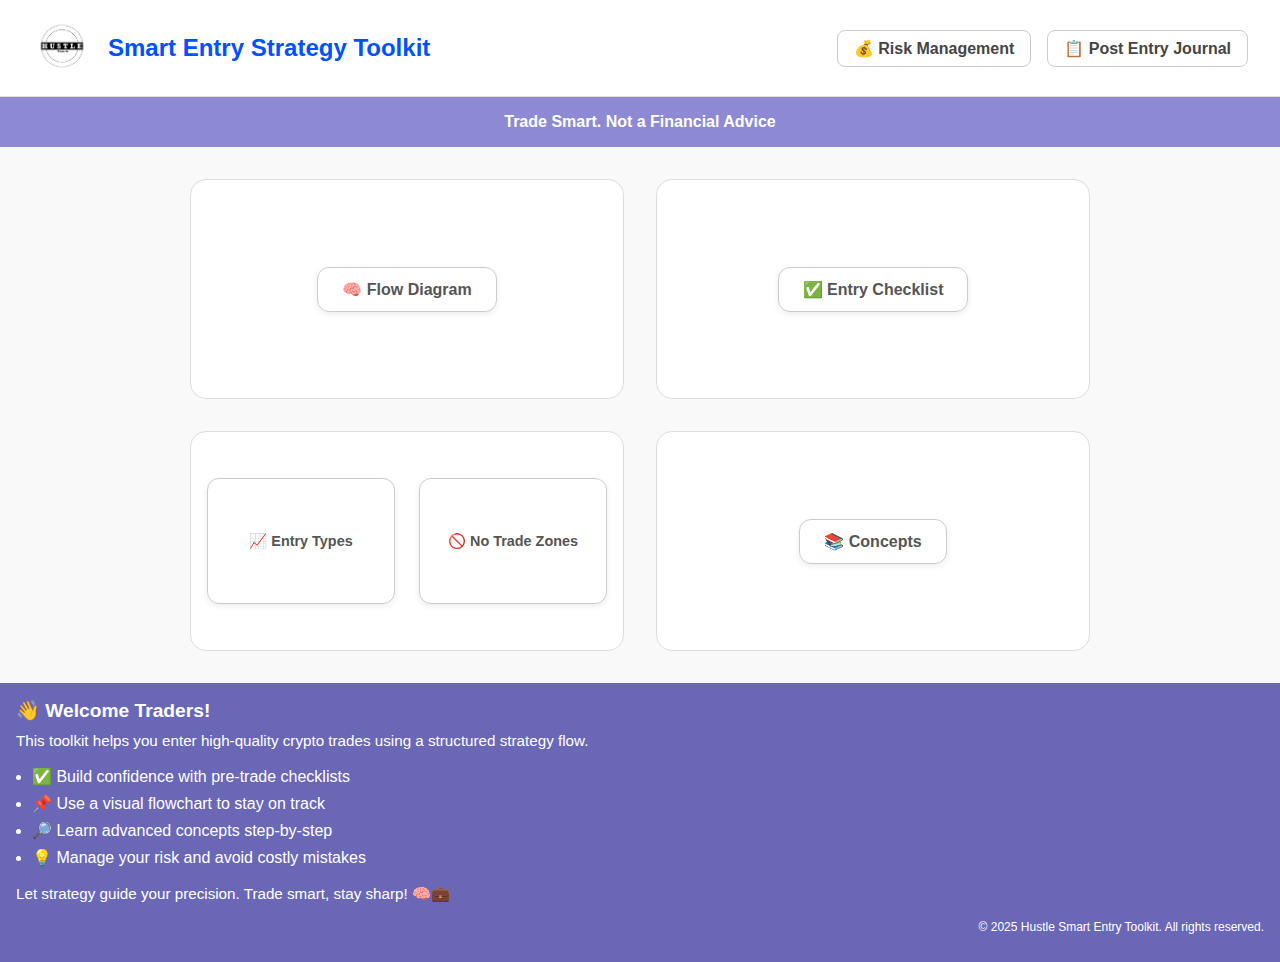
<file: index.html>
<!DOCTYPE html>
<html lang="en">

<head>
  <meta charset="UTF-8" />
  <meta name="viewport" content="width=device-width, initial-scale=1.0" />
  <title>Smart Entry Strategy Toolkit</title>
  <link rel="stylesheet" href="css/style.css" />
  <link rel="icon" href="assets/Logo.png">
</head>

<body>
  <header>
    <div class="header-left">
      <a href="assets/Logo.png">
        <img src="assets/Logo.png" alt="Hustle Smart Entry Strategy" width="60" height="60">
      </a>
      <h1 class="header-title">Smart Entry Strategy Toolkit</h1>
    </div>
    <div class="header-right">
      <a href="pages/risk-management.html" class="header-button">💰 Risk Management</a>
      <a href="pages/post-entry.html" class="header-button">📋 Post Entry Journal</a>
    </div>
  </header>

  <section class="disclaimer">
    <div class="disclaimer">Trade Smart. Not a Financial Advice</div>
  </section>

  <main>
    <section class="categories">
      <div class="category">
        <a href="pages/flow.html" class="main-button">🧠 Flow Diagram</a>
      </div>
      <div class="category">
        <a href="pages/entry-checklist.html" class="main-button">✅ Entry Checklist</a>
      </div>
      <div class="category double-buttons">
        <a href="pages/entries.html" class="main-button">📈 Entry Types</a>
        <a href="pages/no-trade.html" class="main-button">🚫 No Trade Zones</a>
      </div>
      <div class="category">
        <a href="pages/concepts.html" class="main-button">📚 Concepts</a>
      </div>
    </section>
  </main>

  <footer>
    <div class="footer-content">
      <div class="footer-left">
        <h2>👋 Welcome Traders!</h2>
        <p>This toolkit helps you enter high-quality crypto trades using a structured strategy flow.</p>
        <ul>
          <li>✅ Build confidence with pre-trade checklists</li>
          <li>📌 Use a visual flowchart to stay on track</li>
          <li>🔎 Learn advanced concepts step-by-step</li>
          <li>💡 Manage your risk and avoid costly mistakes</li>
        </ul>
        <p class="strategy-tagline">Let strategy guide your precision. Trade smart, stay sharp! 🧠💼</p>
      </div>
      <div class="footer-right">
        <p class="copyright">© 2025 Hustle Smart Entry Toolkit. All rights reserved.</p>
      </div>
    </div>
  </footer>

  <script src="js/app.js"></script>
</body>

</html>
</file>
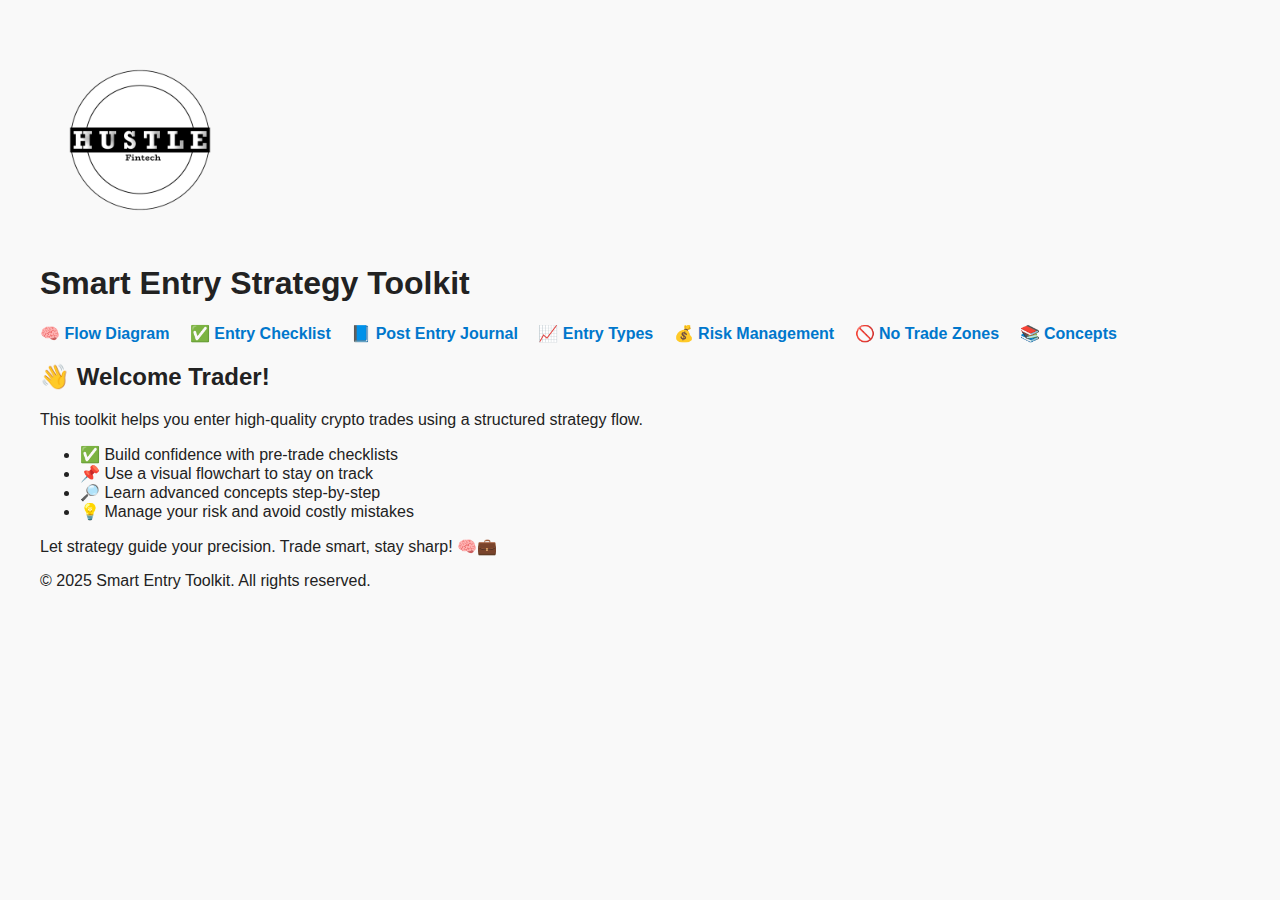
<file: root/index.html>
<!DOCTYPE html>
<html lang="en">

<head>
  <meta charset="UTF-8" />
  <meta name="viewport" content="width=device-width, initial-scale=1.0" />
  <title>Smart Entry Strategy Toolkit</title>
  <link rel="stylesheet" href="css/style.css" />
  <link rel="icon" href="assets/Logo.png">
</head>

<body>
  <header>
    <a href="assets/Logo.png">
      <img src="assets/Logo.png" alt="Hustle Smart Entry Strategy" width="200" height="200">
    </a>
    <h1>Smart Entry Strategy Toolkit</h1>
    <nav>
      <a href="pages/flow.html">🧠 Flow Diagram</a>
      <a href="pages/entry-checklist.html">✅ Entry Checklist</a>
      <a href="pages/post-entry.html">📘 Post Entry Journal</a>
      <a href="pages/entries.html">📈 Entry Types</a>
      <a href="pages/risk-management.html">💰 Risk Management</a>
      <a href="pages/no-trade.html">🚫 No Trade Zones</a>
      <a href="pages/concepts.html">📚 Concepts</a>
    </nav>
  </header>

  <main>
    <section>
      <h2>👋 Welcome Trader!</h2>
      <p>This toolkit helps you enter high-quality crypto trades using a structured strategy flow.</p>
      <ul>
        <li>✅ Build confidence with pre-trade checklists</li>
        <li>📌 Use a visual flowchart to stay on track</li>
        <li>🔎 Learn advanced concepts step-by-step</li>
        <li>💡 Manage your risk and avoid costly mistakes</li>
      </ul>
      <p>Let strategy guide your precision. Trade smart, stay sharp! 🧠💼</p>
    </section>
  </main>

  <footer>
    <p>&copy; 2025 Smart Entry Toolkit. All rights reserved.</p>
  </footer>
</body>

</html>
</file>
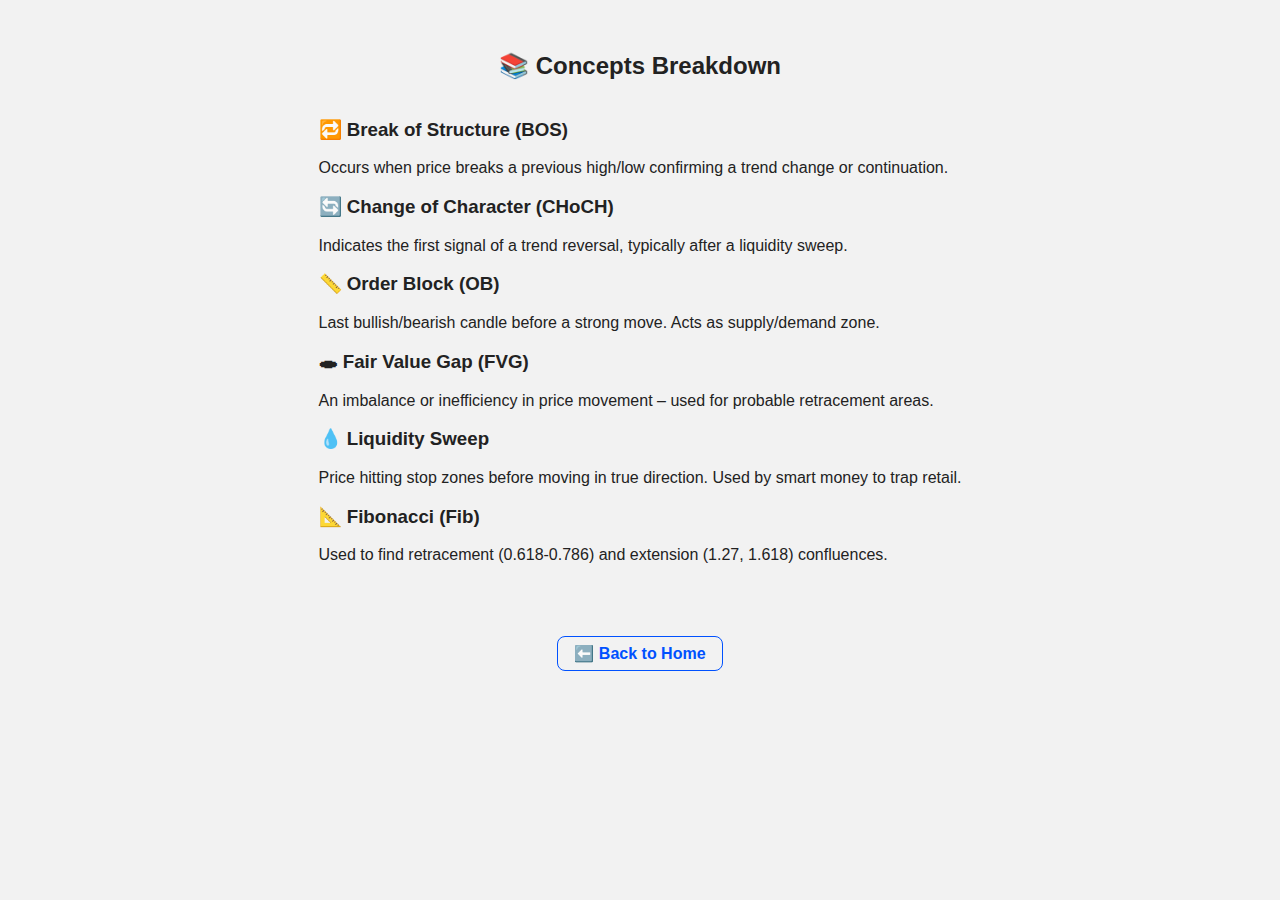
<file: pages/concepts.html>
<!DOCTYPE html>
<html lang="en">

<head>
  <meta charset="UTF-8">
  <title>Concepts</title>
  <link rel="stylesheet" href="../css/pages-style.css">
  <link rel="icon" href="../assets/Logo.png">
</head>

<body>
  <div class="center-wrapper">
    <h2>📚 Concepts Breakdown</h2>
    <section>

      <h3>🔁 Break of Structure (BOS)</h3>
      <p>Occurs when price breaks a previous high/low confirming a trend change or continuation.</p>

      <h3>🔄 Change of Character (CHoCH)</h3>
      <p>Indicates the first signal of a trend reversal, typically after a liquidity sweep.</p>

      <h3>📏 Order Block (OB)</h3>
      <p>Last bullish/bearish candle before a strong move. Acts as supply/demand zone.</p>

      <h3>🕳 Fair Value Gap (FVG)</h3>
      <p>An imbalance or inefficiency in price movement – used for probable retracement areas.</p>

      <h3>💧 Liquidity Sweep</h3>
      <p>Price hitting stop zones before moving in true direction. Used by smart money to trap retail.</p>

      <h3>📐 Fibonacci (Fib)</h3>
      <p>Used to find retracement (0.618-0.786) and extension (1.27, 1.618) confluences.</p>
  </div>
  </section>

  <div class="back-link">
    <a href="../index.html">⬅️ Back to Home</a>
  </div>
  
</body>

</html>
</file>
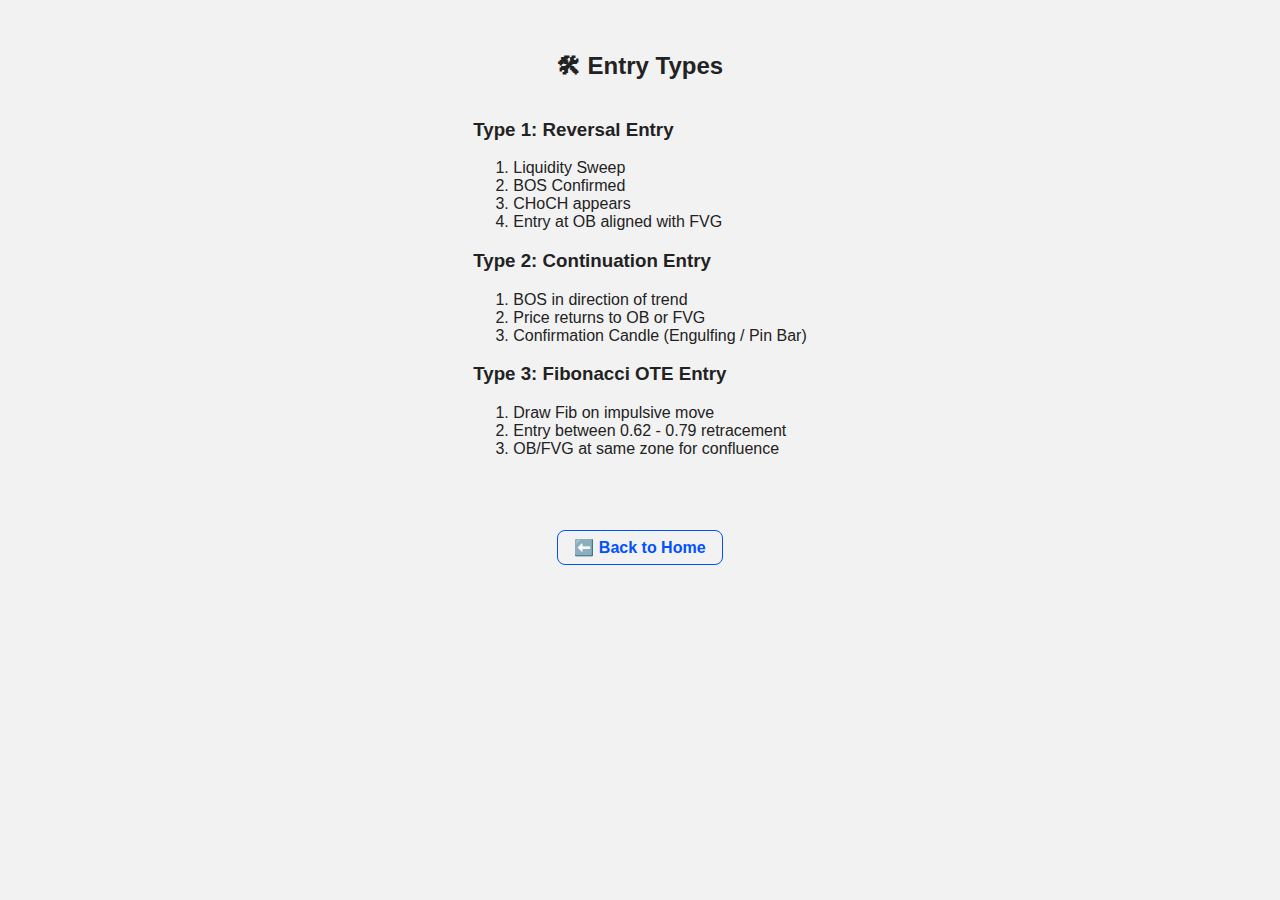
<file: pages/entries.html>
<!DOCTYPE html>
<html lang="en">

<head>
  <meta charset="UTF-8">
  <title>Entry Types</title>
  <link rel="stylesheet" href="../css/pages-style.css">
  <link rel="icon" href="../assets/Logo.png">
</head>

<body>
  <div class="center-wrapper">
    <h2>🛠 Entry Types</h2>
    <section>
      <h3>Type 1: Reversal Entry</h3>
      <ol>
        <li>Liquidity Sweep</li>
        <li>BOS Confirmed</li>
        <li>CHoCH appears</li>
        <li>Entry at OB aligned with FVG</li>
      </ol>

      <h3>Type 2: Continuation Entry</h3>
      <ol>
        <li>BOS in direction of trend</li>
        <li>Price returns to OB or FVG</li>
        <li>Confirmation Candle (Engulfing / Pin Bar)</li>
      </ol>

      <h3>Type 3: Fibonacci OTE Entry</h3>
      <ol>
        <li>Draw Fib on impulsive move</li>
        <li>Entry between 0.62 - 0.79 retracement</li>
        <li>OB/FVG at same zone for confluence</li>
      </ol>
    </section>
  </div>

  <div class="back-link">
    <a href="../index.html">⬅️ Back to Home</a>
  </div>

</body>

</html>
</file>
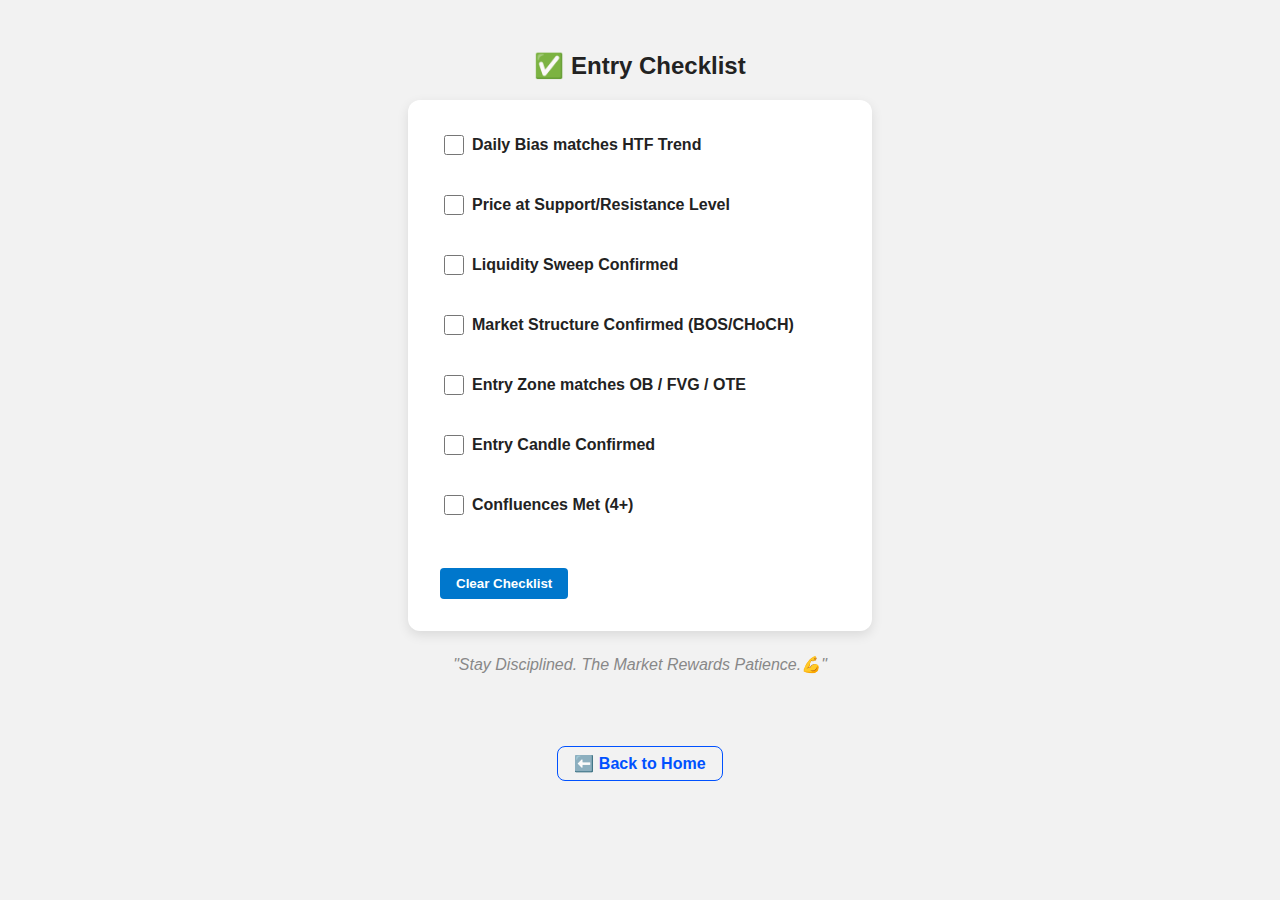
<file: pages/entry-checklist.html>
<!DOCTYPE html>
<html lang="en">

<head>
  <meta charset="UTF-8">
  <title>Entry Checklist</title>
  <link rel="stylesheet" href="../css/pages-style.css">
  <script src="../js/app.js" defer></script>
  <link rel="icon" href="../assets/Logo.png">
</head>

<body>
  <div class="center-wrapper">
    <h2>✅ Entry Checklist</h2>
    <form id="entryChecklist">
      <label><input type="checkbox"> Daily Bias matches HTF Trend</label><br>
      <label><input type="checkbox"> Price at Support/Resistance Level</label><br>
      <label><input type="checkbox"> Liquidity Sweep Confirmed</label><br>
      <label><input type="checkbox"> Market Structure Confirmed (BOS/CHoCH)</label><br>
      <label><input type="checkbox"> Entry Zone matches OB / FVG / OTE</label><br>
      <label><input type="checkbox"> Entry Candle Confirmed</label><br>
      <label><input type="checkbox"> Confluences Met (4+)</label><br>
      <button onclick="clearChecklist('entryChecklist')">Clear Checklist</button>
    </form>

    <p class="motivation">"Stay Disciplined. The Market Rewards Patience.💪"</p>
  </div>

  <div class="back-link">
    <a href="../index.html">⬅️ Back to Home</a>
  </div>

</body>

</html>
</file>
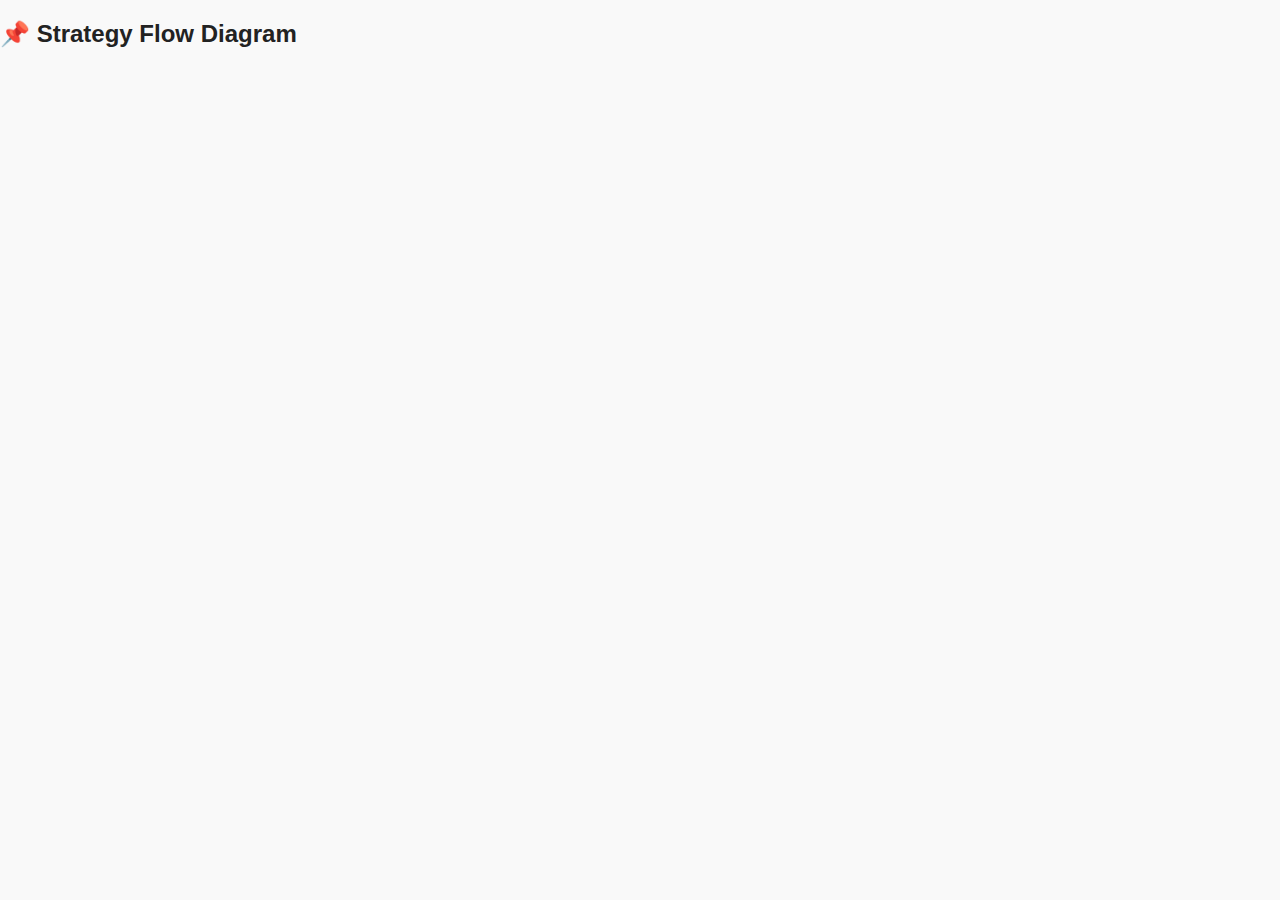
<file: pages/flow.html>
<!-- pages/flow.html -->
<!DOCTYPE html>
<html lang="en">

<head>
  <meta charset="UTF-8">
  <title>Flow Diagram</title>
  <link rel="stylesheet" href="../css/style.css">
  <link rel="icon" href="../assets/Logo.png">
</head>

<body>
  <h2>📌 Strategy Flow Diagram</h2>
  <div class="mxgraph" style="max-width:100%;border:1px solid transparent;" data-mxgraph="{&quot;highlight&quot;:&quot;#0000ff&quot;,&quot;nav&quot;:true,&quot;resize&quot;:true,&quot;xml&quot;:&quot;&lt;mxfile host=\&quot;app.diagrams.net\&quot; agent=\&quot;Mozilla/5.0 (Windows NT 10.0; Win64; x64) AppleWebKit/537.36 (KHTML, like Gecko) Chrome/135.0.0.0 Safari/537.36\&quot; version=\&quot;26.2.14\&quot;&gt;&lt;diagram id=\&quot;C5RBs43oDa-KdzZeNtuy\&quot; name=\&quot;Page-1\&quot;&gt;&lt;mxGraphModel dx=\&quot;1042\&quot; dy=\&quot;575\&quot; grid=\&quot;1\&quot; gridSize=\&quot;10\&quot; guides=\&quot;1\&quot; tooltips=\&quot;1\&quot; connect=\&quot;1\&quot; arrows=\&quot;1\&quot; fold=\&quot;1\&quot; page=\&quot;1\&quot; pageScale=\&quot;1\&quot; pageWidth=\&quot;827\&quot; pageHeight=\&quot;1169\&quot; math=\&quot;0\&quot; shadow=\&quot;0\&quot;&gt;&lt;root&gt;&lt;mxCell id=\&quot;WIyWlLk6GJQsqaUBKTNV-0\&quot;/&gt;&lt;mxCell id=\&quot;WIyWlLk6GJQsqaUBKTNV-1\&quot; parent=\&quot;WIyWlLk6GJQsqaUBKTNV-0\&quot;/&gt;&lt;mxCell id=\&quot;gr3pu4t-jCGTBIdt19jK-2\&quot; value=\&quot;\&quot; style=\&quot;edgeStyle=orthogonalEdgeStyle;rounded=0;orthogonalLoop=1;jettySize=auto;html=1;\&quot; parent=\&quot;WIyWlLk6GJQsqaUBKTNV-1\&quot; source=\&quot;gr3pu4t-jCGTBIdt19jK-0\&quot; target=\&quot;gr3pu4t-jCGTBIdt19jK-1\&quot; edge=\&quot;1\&quot;&gt;&lt;mxGeometry relative=\&quot;1\&quot; as=\&quot;geometry\&quot;/&gt;&lt;/mxCell&gt;&lt;mxCell id=\&quot;gr3pu4t-jCGTBIdt19jK-4\&quot; value=\&quot;\&quot; style=\&quot;edgeStyle=orthogonalEdgeStyle;rounded=0;orthogonalLoop=1;jettySize=auto;html=1;\&quot; parent=\&quot;WIyWlLk6GJQsqaUBKTNV-1\&quot; source=\&quot;gr3pu4t-jCGTBIdt19jK-0\&quot; target=\&quot;gr3pu4t-jCGTBIdt19jK-3\&quot; edge=\&quot;1\&quot;&gt;&lt;mxGeometry relative=\&quot;1\&quot; as=\&quot;geometry\&quot;/&gt;&lt;/mxCell&gt;&lt;mxCell id=\&quot;gr3pu4t-jCGTBIdt19jK-0\&quot; value=\&quot;&amp;lt;b&amp;gt;Trend&amp;lt;/b&amp;gt;\&quot; style=\&quot;rounded=1;whiteSpace=wrap;html=1;\&quot; parent=\&quot;WIyWlLk6GJQsqaUBKTNV-1\&quot; vertex=\&quot;1\&quot;&gt;&lt;mxGeometry x=\&quot;360\&quot; y=\&quot;40\&quot; width=\&quot;120\&quot; height=\&quot;40\&quot; as=\&quot;geometry\&quot;/&gt;&lt;/mxCell&gt;&lt;mxCell id=\&quot;gr3pu4t-jCGTBIdt19jK-6\&quot; value=\&quot;\&quot; style=\&quot;edgeStyle=orthogonalEdgeStyle;rounded=0;orthogonalLoop=1;jettySize=auto;html=1;\&quot; parent=\&quot;WIyWlLk6GJQsqaUBKTNV-1\&quot; source=\&quot;gr3pu4t-jCGTBIdt19jK-1\&quot; target=\&quot;gr3pu4t-jCGTBIdt19jK-5\&quot; edge=\&quot;1\&quot;&gt;&lt;mxGeometry relative=\&quot;1\&quot; as=\&quot;geometry\&quot;/&gt;&lt;/mxCell&gt;&lt;mxCell id=\&quot;gr3pu4t-jCGTBIdt19jK-1\&quot; value=\&quot;Bullish\&quot; style=\&quot;whiteSpace=wrap;html=1;rounded=1;fillColor=#d5e8d4;strokeColor=#82b366;fontStyle=1;fontColor=#006600;\&quot; parent=\&quot;WIyWlLk6GJQsqaUBKTNV-1\&quot; vertex=\&quot;1\&quot;&gt;&lt;mxGeometry x=\&quot;200\&quot; y=\&quot;120\&quot; width=\&quot;120\&quot; height=\&quot;40\&quot; as=\&quot;geometry\&quot;/&gt;&lt;/mxCell&gt;&lt;mxCell id=\&quot;gr3pu4t-jCGTBIdt19jK-12\&quot; value=\&quot;\&quot; style=\&quot;edgeStyle=orthogonalEdgeStyle;rounded=0;orthogonalLoop=1;jettySize=auto;html=1;\&quot; parent=\&quot;WIyWlLk6GJQsqaUBKTNV-1\&quot; source=\&quot;gr3pu4t-jCGTBIdt19jK-3\&quot; target=\&quot;gr3pu4t-jCGTBIdt19jK-10\&quot; edge=\&quot;1\&quot;&gt;&lt;mxGeometry relative=\&quot;1\&quot; as=\&quot;geometry\&quot;/&gt;&lt;/mxCell&gt;&lt;mxCell id=\&quot;gr3pu4t-jCGTBIdt19jK-3\&quot; value=\&quot;Bearish\&quot; style=\&quot;whiteSpace=wrap;html=1;rounded=1;fillColor=#ffe6cc;strokeColor=#d79b00;fontStyle=1;fontColor=#99004D;\&quot; parent=\&quot;WIyWlLk6GJQsqaUBKTNV-1\&quot; vertex=\&quot;1\&quot;&gt;&lt;mxGeometry x=\&quot;520\&quot; y=\&quot;120\&quot; width=\&quot;120\&quot; height=\&quot;40\&quot; as=\&quot;geometry\&quot;/&gt;&lt;/mxCell&gt;&lt;mxCell id=\&quot;gr3pu4t-jCGTBIdt19jK-9\&quot; value=\&quot;&amp;lt;b&amp;gt;&amp;lt;font face=&amp;quot;Verdana&amp;quot;&amp;gt;No&amp;lt;/font&amp;gt;&amp;lt;/b&amp;gt;\&quot; style=\&quot;edgeStyle=orthogonalEdgeStyle;rounded=0;orthogonalLoop=1;jettySize=auto;html=1;\&quot; parent=\&quot;WIyWlLk6GJQsqaUBKTNV-1\&quot; source=\&quot;gr3pu4t-jCGTBIdt19jK-5\&quot; edge=\&quot;1\&quot;&gt;&lt;mxGeometry relative=\&quot;1\&quot; as=\&quot;geometry\&quot;&gt;&lt;mxPoint x=\&quot;130\&quot; y=\&quot;240\&quot; as=\&quot;targetPoint\&quot;/&gt;&lt;/mxGeometry&gt;&lt;/mxCell&gt;&lt;mxCell id=\&quot;gr3pu4t-jCGTBIdt19jK-5\&quot; value=\&quot;&amp;lt;font style=&amp;quot;font-size: 12px;&amp;quot;&amp;gt;Is Price&amp;lt;br style=&amp;quot;font-size: 12px;&amp;quot;&amp;gt;at &amp;lt;font color=&amp;quot;#00cc00&amp;quot;&amp;gt;Support&amp;lt;/font&amp;gt;&amp;lt;br style=&amp;quot;font-size: 12px;&amp;quot;&amp;gt;Level&amp;lt;/font&amp;gt;\&quot; style=\&quot;rhombus;whiteSpace=wrap;html=1;rounded=1;fontStyle=1;fontSize=12;\&quot; parent=\&quot;WIyWlLk6GJQsqaUBKTNV-1\&quot; vertex=\&quot;1\&quot;&gt;&lt;mxGeometry x=\&quot;207.5\&quot; y=\&quot;190\&quot; width=\&quot;105\&quot; height=\&quot;100\&quot; as=\&quot;geometry\&quot;/&gt;&lt;/mxCell&gt;&lt;mxCell id=\&quot;gr3pu4t-jCGTBIdt19jK-14\&quot; value=\&quot;&amp;lt;font face=&amp;quot;Verdana&amp;quot;&amp;gt;&amp;lt;b&amp;gt;No&amp;lt;/b&amp;gt;&amp;lt;/font&amp;gt;\&quot; style=\&quot;edgeStyle=orthogonalEdgeStyle;rounded=0;orthogonalLoop=1;jettySize=auto;html=1;exitX=1;exitY=0.5;exitDx=0;exitDy=0;entryX=0;entryY=0.5;entryDx=0;entryDy=0;\&quot; parent=\&quot;WIyWlLk6GJQsqaUBKTNV-1\&quot; source=\&quot;gr3pu4t-jCGTBIdt19jK-10\&quot; edge=\&quot;1\&quot;&gt;&lt;mxGeometry relative=\&quot;1\&quot; as=\&quot;geometry\&quot;&gt;&lt;mxPoint x=\&quot;710\&quot; y=\&quot;240\&quot; as=\&quot;targetPoint\&quot;/&gt;&lt;/mxGeometry&gt;&lt;/mxCell&gt;&lt;mxCell id=\&quot;gr3pu4t-jCGTBIdt19jK-43\&quot; value=\&quot;&amp;lt;b&amp;gt;&amp;lt;font style=&amp;quot;font-size: 9px;&amp;quot;&amp;gt;YES&amp;lt;/font&amp;gt;&amp;lt;/b&amp;gt;\&quot; style=\&quot;edgeStyle=orthogonalEdgeStyle;rounded=0;orthogonalLoop=1;jettySize=auto;html=1;flowAnimation=1;\&quot; parent=\&quot;WIyWlLk6GJQsqaUBKTNV-1\&quot; source=\&quot;gr3pu4t-jCGTBIdt19jK-10\&quot; target=\&quot;gr3pu4t-jCGTBIdt19jK-18\&quot; edge=\&quot;1\&quot;&gt;&lt;mxGeometry relative=\&quot;1\&quot; as=\&quot;geometry\&quot;/&gt;&lt;/mxCell&gt;&lt;mxCell id=\&quot;gr3pu4t-jCGTBIdt19jK-10\&quot; value=\&quot;&amp;lt;font style=&amp;quot;font-size: 12px;&amp;quot;&amp;gt;Is Price&amp;lt;br style=&amp;quot;font-size: 12px;&amp;quot;&amp;gt;at &amp;lt;font color=&amp;quot;#ff0080&amp;quot;&amp;gt;Resistance&amp;lt;/font&amp;gt;&amp;lt;br style=&amp;quot;font-size: 12px;&amp;quot;&amp;gt;Level&amp;lt;/font&amp;gt;\&quot; style=\&quot;rhombus;whiteSpace=wrap;html=1;rounded=1;fontStyle=1;fontSize=12;\&quot; parent=\&quot;WIyWlLk6GJQsqaUBKTNV-1\&quot; vertex=\&quot;1\&quot;&gt;&lt;mxGeometry x=\&quot;527.5\&quot; y=\&quot;190\&quot; width=\&quot;105\&quot; height=\&quot;100\&quot; as=\&quot;geometry\&quot;/&gt;&lt;/mxCell&gt;&lt;mxCell id=\&quot;gr3pu4t-jCGTBIdt19jK-21\&quot; value=\&quot;&amp;lt;b&amp;gt;&amp;lt;font style=&amp;quot;font-size: 9px;&amp;quot;&amp;gt;YES&amp;lt;/font&amp;gt;&amp;lt;/b&amp;gt;\&quot; style=\&quot;endArrow=classic;html=1;rounded=0;endFill=1;flowAnimation=1;\&quot; parent=\&quot;WIyWlLk6GJQsqaUBKTNV-1\&quot; target=\&quot;gr3pu4t-jCGTBIdt19jK-18\&quot; edge=\&quot;1\&quot;&gt;&lt;mxGeometry width=\&quot;50\&quot; height=\&quot;50\&quot; relative=\&quot;1\&quot; as=\&quot;geometry\&quot;&gt;&lt;mxPoint x=\&quot;311\&quot; y=\&quot;240\&quot; as=\&quot;sourcePoint\&quot;/&gt;&lt;mxPoint x=\&quot;528.5\&quot; y=\&quot;240\&quot; as=\&quot;targetPoint\&quot;/&gt;&lt;/mxGeometry&gt;&lt;/mxCell&gt;&lt;mxCell id=\&quot;gr3pu4t-jCGTBIdt19jK-23\&quot; value=\&quot;&amp;lt;b&amp;gt;&amp;lt;font style=&amp;quot;font-size: 12px;&amp;quot; face=&amp;quot;Verdana&amp;quot;&amp;gt;NO&amp;lt;/font&amp;gt;&amp;lt;/b&amp;gt;\&quot; style=\&quot;edgeStyle=orthogonalEdgeStyle;rounded=0;orthogonalLoop=1;jettySize=auto;html=1;flowAnimation=1;\&quot; parent=\&quot;WIyWlLk6GJQsqaUBKTNV-1\&quot; source=\&quot;gr3pu4t-jCGTBIdt19jK-18\&quot; target=\&quot;gr3pu4t-jCGTBIdt19jK-31\&quot; edge=\&quot;1\&quot;&gt;&lt;mxGeometry relative=\&quot;1\&quot; as=\&quot;geometry\&quot;&gt;&lt;mxPoint x=\&quot;420\&quot; y=\&quot;360\&quot; as=\&quot;targetPoint\&quot;/&gt;&lt;/mxGeometry&gt;&lt;/mxCell&gt;&lt;mxCell id=\&quot;gr3pu4t-jCGTBIdt19jK-18\&quot; value=\&quot;Did&amp;lt;br&amp;gt;Liquidity&amp;lt;br&amp;gt;Occurs\&quot; style=\&quot;rhombus;whiteSpace=wrap;html=1;rounded=1;fontStyle=1;fontSize=13;\&quot; parent=\&quot;WIyWlLk6GJQsqaUBKTNV-1\&quot; vertex=\&quot;1\&quot;&gt;&lt;mxGeometry x=\&quot;367.5\&quot; y=\&quot;190\&quot; width=\&quot;105\&quot; height=\&quot;100\&quot; as=\&quot;geometry\&quot;/&gt;&lt;/mxCell&gt;&lt;mxCell id=\&quot;gr3pu4t-jCGTBIdt19jK-40\&quot; value=\&quot;\&quot; style=\&quot;edgeStyle=orthogonalEdgeStyle;rounded=0;orthogonalLoop=1;jettySize=auto;html=1;flowAnimation=1;\&quot; parent=\&quot;WIyWlLk6GJQsqaUBKTNV-1\&quot; source=\&quot;gr3pu4t-jCGTBIdt19jK-31\&quot; target=\&quot;gr3pu4t-jCGTBIdt19jK-39\&quot; edge=\&quot;1\&quot;&gt;&lt;mxGeometry relative=\&quot;1\&quot; as=\&quot;geometry\&quot;/&gt;&lt;/mxCell&gt;&lt;mxCell id=\&quot;gr3pu4t-jCGTBIdt19jK-31\&quot; value=\&quot;&amp;lt;b&amp;gt;&amp;lt;font face=&amp;quot;Times New Roman&amp;quot;&amp;gt;Wait for Liquidity&amp;lt;/font&amp;gt;&amp;lt;/b&amp;gt;\&quot; style=\&quot;ellipse;whiteSpace=wrap;html=1;\&quot; parent=\&quot;WIyWlLk6GJQsqaUBKTNV-1\&quot; vertex=\&quot;1\&quot;&gt;&lt;mxGeometry x=\&quot;360\&quot; y=\&quot;360\&quot; width=\&quot;120\&quot; height=\&quot;80\&quot; as=\&quot;geometry\&quot;/&gt;&lt;/mxCell&gt;&lt;mxCell id=\&quot;gr3pu4t-jCGTBIdt19jK-42\&quot; value=\&quot;&amp;lt;font face=&amp;quot;Verdana&amp;quot;&amp;gt;&amp;lt;b&amp;gt;YES&amp;lt;/b&amp;gt;&amp;lt;/font&amp;gt;\&quot; style=\&quot;edgeStyle=orthogonalEdgeStyle;rounded=0;orthogonalLoop=1;jettySize=auto;html=1;flowAnimation=1;\&quot; parent=\&quot;WIyWlLk6GJQsqaUBKTNV-1\&quot; source=\&quot;gr3pu4t-jCGTBIdt19jK-39\&quot; target=\&quot;gr3pu4t-jCGTBIdt19jK-41\&quot; edge=\&quot;1\&quot;&gt;&lt;mxGeometry relative=\&quot;1\&quot; as=\&quot;geometry\&quot;/&gt;&lt;/mxCell&gt;&lt;mxCell id=\&quot;gr3pu4t-jCGTBIdt19jK-45\&quot; value=\&quot;&amp;lt;b&amp;gt;&amp;lt;font face=&amp;quot;Verdana&amp;quot;&amp;gt;NO&amp;lt;/font&amp;gt;&amp;lt;/b&amp;gt;\&quot; style=\&quot;edgeStyle=orthogonalEdgeStyle;rounded=0;orthogonalLoop=1;jettySize=auto;html=1;flowAnimation=1;\&quot; parent=\&quot;WIyWlLk6GJQsqaUBKTNV-1\&quot; source=\&quot;gr3pu4t-jCGTBIdt19jK-39\&quot; target=\&quot;gr3pu4t-jCGTBIdt19jK-44\&quot; edge=\&quot;1\&quot;&gt;&lt;mxGeometry relative=\&quot;1\&quot; as=\&quot;geometry\&quot;/&gt;&lt;/mxCell&gt;&lt;mxCell id=\&quot;gr3pu4t-jCGTBIdt19jK-39\&quot; value=\&quot;Is it&amp;lt;br&amp;gt;Correction\&quot; style=\&quot;rhombus;whiteSpace=wrap;html=1;fontStyle=1\&quot; parent=\&quot;WIyWlLk6GJQsqaUBKTNV-1\&quot; vertex=\&quot;1\&quot;&gt;&lt;mxGeometry x=\&quot;370\&quot; y=\&quot;480\&quot; width=\&quot;100\&quot; height=\&quot;100\&quot; as=\&quot;geometry\&quot;/&gt;&lt;/mxCell&gt;&lt;mxCell id=\&quot;gr3pu4t-jCGTBIdt19jK-53\&quot; style=\&quot;edgeStyle=orthogonalEdgeStyle;rounded=0;orthogonalLoop=1;jettySize=auto;html=1;exitX=0.5;exitY=1;exitDx=0;exitDy=0;entryX=0.5;entryY=0;entryDx=0;entryDy=0;flowAnimation=1;\&quot; parent=\&quot;WIyWlLk6GJQsqaUBKTNV-1\&quot; source=\&quot;gr3pu4t-jCGTBIdt19jK-41\&quot; target=\&quot;gr3pu4t-jCGTBIdt19jK-48\&quot; edge=\&quot;1\&quot;&gt;&lt;mxGeometry relative=\&quot;1\&quot; as=\&quot;geometry\&quot;/&gt;&lt;/mxCell&gt;&lt;mxCell id=\&quot;gr3pu4t-jCGTBIdt19jK-41\&quot; value=\&quot;Reversal\&quot; style=\&quot;shape=process;whiteSpace=wrap;html=1;backgroundOutline=1;fontStyle=1;fontSize=14;\&quot; parent=\&quot;WIyWlLk6GJQsqaUBKTNV-1\&quot; vertex=\&quot;1\&quot;&gt;&lt;mxGeometry x=\&quot;70\&quot; y=\&quot;505\&quot; width=\&quot;170\&quot; height=\&quot;50\&quot; as=\&quot;geometry\&quot;/&gt;&lt;/mxCell&gt;&lt;mxCell id=\&quot;gr3pu4t-jCGTBIdt19jK-57\&quot; style=\&quot;edgeStyle=orthogonalEdgeStyle;rounded=0;orthogonalLoop=1;jettySize=auto;html=1;exitX=0.5;exitY=1;exitDx=0;exitDy=0;entryX=0.5;entryY=0;entryDx=0;entryDy=0;flowAnimation=1;\&quot; parent=\&quot;WIyWlLk6GJQsqaUBKTNV-1\&quot; source=\&quot;gr3pu4t-jCGTBIdt19jK-44\&quot; target=\&quot;gr3pu4t-jCGTBIdt19jK-54\&quot; edge=\&quot;1\&quot;&gt;&lt;mxGeometry relative=\&quot;1\&quot; as=\&quot;geometry\&quot;/&gt;&lt;/mxCell&gt;&lt;mxCell id=\&quot;gr3pu4t-jCGTBIdt19jK-44\&quot; value=\&quot;&amp;lt;font style=&amp;quot;font-size: 14px;&amp;quot;&amp;gt;Continuation&amp;lt;/font&amp;gt;\&quot; style=\&quot;shape=process;whiteSpace=wrap;html=1;backgroundOutline=1;fontStyle=1;fontSize=14;\&quot; parent=\&quot;WIyWlLk6GJQsqaUBKTNV-1\&quot; vertex=\&quot;1\&quot;&gt;&lt;mxGeometry x=\&quot;600\&quot; y=\&quot;505\&quot; width=\&quot;170\&quot; height=\&quot;50\&quot; as=\&quot;geometry\&quot;/&gt;&lt;/mxCell&gt;&lt;mxCell id=\&quot;lu8RIINPTX3S_WjSsGG1-5\&quot; value=\&quot;\&quot; style=\&quot;edgeStyle=orthogonalEdgeStyle;rounded=0;orthogonalLoop=1;jettySize=auto;html=1;strokeColor=#B3B3B3;\&quot; edge=\&quot;1\&quot; parent=\&quot;WIyWlLk6GJQsqaUBKTNV-1\&quot; source=\&quot;gr3pu4t-jCGTBIdt19jK-48\&quot; target=\&quot;lu8RIINPTX3S_WjSsGG1-11\&quot;&gt;&lt;mxGeometry relative=\&quot;1\&quot; as=\&quot;geometry\&quot;&gt;&lt;mxPoint x=\&quot;360\&quot; y=\&quot;645\&quot; as=\&quot;targetPoint\&quot;/&gt;&lt;/mxGeometry&gt;&lt;/mxCell&gt;&lt;mxCell id=\&quot;lu8RIINPTX3S_WjSsGG1-16\&quot; value=\&quot;\&quot; style=\&quot;edgeStyle=orthogonalEdgeStyle;rounded=0;orthogonalLoop=1;jettySize=auto;html=1;flowAnimation=1;\&quot; edge=\&quot;1\&quot; parent=\&quot;WIyWlLk6GJQsqaUBKTNV-1\&quot; source=\&quot;gr3pu4t-jCGTBIdt19jK-48\&quot; target=\&quot;lu8RIINPTX3S_WjSsGG1-13\&quot;&gt;&lt;mxGeometry relative=\&quot;1\&quot; as=\&quot;geometry\&quot;/&gt;&lt;/mxCell&gt;&lt;mxCell id=\&quot;gr3pu4t-jCGTBIdt19jK-48\&quot; value=\&quot;&amp;lt;b&amp;gt;RETEST&amp;lt;/b&amp;gt;\&quot; style=\&quot;swimlane;fontStyle=0;childLayout=stackLayout;horizontal=1;startSize=30;horizontalStack=0;resizeParent=1;resizeParentMax=0;resizeLast=0;collapsible=1;marginBottom=0;whiteSpace=wrap;html=1;\&quot; parent=\&quot;WIyWlLk6GJQsqaUBKTNV-1\&quot; vertex=\&quot;1\&quot;&gt;&lt;mxGeometry x=\&quot;70\&quot; y=\&quot;600\&quot; width=\&quot;170\&quot; height=\&quot;90\&quot; as=\&quot;geometry\&quot;/&gt;&lt;/mxCell&gt;&lt;mxCell id=\&quot;gr3pu4t-jCGTBIdt19jK-49\&quot; value=\&quot;Break of Structure &amp;lt;i style=&amp;quot;font-weight: normal;&amp;quot;&amp;gt;(BOS)&amp;lt;/i&amp;gt;\&quot; style=\&quot;text;strokeColor=none;fillColor=none;align=left;verticalAlign=middle;spacingLeft=4;spacingRight=4;overflow=hidden;points=[[0,0.5],[1,0.5]];portConstraint=eastwest;rotatable=0;whiteSpace=wrap;html=1;fontStyle=1;fontSize=11;\&quot; parent=\&quot;gr3pu4t-jCGTBIdt19jK-48\&quot; vertex=\&quot;1\&quot;&gt;&lt;mxGeometry y=\&quot;30\&quot; width=\&quot;170\&quot; height=\&quot;30\&quot; as=\&quot;geometry\&quot;/&gt;&lt;/mxCell&gt;&lt;mxCell id=\&quot;gr3pu4t-jCGTBIdt19jK-50\&quot; value=\&quot;&amp;lt;b&amp;gt;Change of Character &amp;lt;/b&amp;gt;&amp;lt;i&amp;gt;(CHoCH)&amp;lt;/i&amp;gt;\&quot; style=\&quot;text;strokeColor=none;fillColor=none;align=left;verticalAlign=middle;spacingLeft=4;spacingRight=4;overflow=hidden;points=[[0,0.5],[1,0.5]];portConstraint=eastwest;rotatable=0;whiteSpace=wrap;html=1;fontSize=11;\&quot; parent=\&quot;gr3pu4t-jCGTBIdt19jK-48\&quot; vertex=\&quot;1\&quot;&gt;&lt;mxGeometry y=\&quot;60\&quot; width=\&quot;170\&quot; height=\&quot;30\&quot; as=\&quot;geometry\&quot;/&gt;&lt;/mxCell&gt;&lt;mxCell id=\&quot;lu8RIINPTX3S_WjSsGG1-7\&quot; value=\&quot;\&quot; style=\&quot;edgeStyle=orthogonalEdgeStyle;rounded=0;orthogonalLoop=1;jettySize=auto;html=1;entryX=1;entryY=0.5;entryDx=0;entryDy=0;entryPerimeter=0;strokeColor=#B3B3B3;\&quot; edge=\&quot;1\&quot; parent=\&quot;WIyWlLk6GJQsqaUBKTNV-1\&quot; source=\&quot;gr3pu4t-jCGTBIdt19jK-54\&quot; target=\&quot;lu8RIINPTX3S_WjSsGG1-11\&quot;&gt;&lt;mxGeometry relative=\&quot;1\&quot; as=\&quot;geometry\&quot;&gt;&lt;mxPoint x=\&quot;480\&quot; y=\&quot;645\&quot; as=\&quot;targetPoint\&quot;/&gt;&lt;/mxGeometry&gt;&lt;/mxCell&gt;&lt;mxCell id=\&quot;lu8RIINPTX3S_WjSsGG1-20\&quot; value=\&quot;\&quot; style=\&quot;edgeStyle=orthogonalEdgeStyle;rounded=0;orthogonalLoop=1;jettySize=auto;html=1;flowAnimation=1;\&quot; edge=\&quot;1\&quot; parent=\&quot;WIyWlLk6GJQsqaUBKTNV-1\&quot; source=\&quot;gr3pu4t-jCGTBIdt19jK-54\&quot; target=\&quot;lu8RIINPTX3S_WjSsGG1-17\&quot;&gt;&lt;mxGeometry relative=\&quot;1\&quot; as=\&quot;geometry\&quot;/&gt;&lt;/mxCell&gt;&lt;mxCell id=\&quot;gr3pu4t-jCGTBIdt19jK-54\&quot; value=\&quot;&amp;lt;b&amp;gt;RETEST&amp;lt;/b&amp;gt;\&quot; style=\&quot;swimlane;fontStyle=0;childLayout=stackLayout;horizontal=1;startSize=30;horizontalStack=0;resizeParent=1;resizeParentMax=0;resizeLast=0;collapsible=1;marginBottom=0;whiteSpace=wrap;html=1;\&quot; parent=\&quot;WIyWlLk6GJQsqaUBKTNV-1\&quot; vertex=\&quot;1\&quot;&gt;&lt;mxGeometry x=\&quot;600\&quot; y=\&quot;600\&quot; width=\&quot;170\&quot; height=\&quot;90\&quot; as=\&quot;geometry\&quot;/&gt;&lt;/mxCell&gt;&lt;mxCell id=\&quot;gr3pu4t-jCGTBIdt19jK-55\&quot; value=\&quot;Break and Retest &amp;lt;span style=&amp;quot;font-weight: normal;&amp;quot;&amp;gt;&amp;lt;i&amp;gt;(B&amp;amp;amp;R)&amp;lt;/i&amp;gt;&amp;lt;/span&amp;gt;\&quot; style=\&quot;text;strokeColor=none;fillColor=none;align=left;verticalAlign=middle;spacingLeft=4;spacingRight=4;overflow=hidden;points=[[0,0.5],[1,0.5]];portConstraint=eastwest;rotatable=0;whiteSpace=wrap;html=1;fontStyle=1;fontSize=11;\&quot; parent=\&quot;gr3pu4t-jCGTBIdt19jK-54\&quot; vertex=\&quot;1\&quot;&gt;&lt;mxGeometry y=\&quot;30\&quot; width=\&quot;170\&quot; height=\&quot;30\&quot; as=\&quot;geometry\&quot;/&gt;&lt;/mxCell&gt;&lt;mxCell id=\&quot;gr3pu4t-jCGTBIdt19jK-56\&quot; value=\&quot;&amp;lt;b&amp;gt;Confirmation Candle&amp;lt;/b&amp;gt;\&quot; style=\&quot;text;strokeColor=none;fillColor=none;align=left;verticalAlign=middle;spacingLeft=4;spacingRight=4;overflow=hidden;points=[[0,0.5],[1,0.5]];portConstraint=eastwest;rotatable=0;whiteSpace=wrap;html=1;\&quot; parent=\&quot;gr3pu4t-jCGTBIdt19jK-54\&quot; vertex=\&quot;1\&quot;&gt;&lt;mxGeometry y=\&quot;60\&quot; width=\&quot;170\&quot; height=\&quot;30\&quot; as=\&quot;geometry\&quot;/&gt;&lt;/mxCell&gt;&lt;mxCell id=\&quot;gr3pu4t-jCGTBIdt19jK-58\&quot; value=\&quot;&amp;lt;h1 style=&amp;quot;margin-top: 0px; font-size: 14px;&amp;quot;&amp;gt;Structure&amp;lt;/h1&amp;gt;&amp;lt;div&amp;gt;&amp;lt;font size=&amp;quot;1&amp;quot;&amp;gt;Lower Low Lower Highs to new Higher Lows and Higher Highs&amp;lt;br&amp;gt;Higher High Higher Lows to new Lower Highs and Lower Lows&amp;lt;/font&amp;gt;&amp;lt;/div&amp;gt;&amp;lt;div&amp;gt;&amp;lt;font size=&amp;quot;1&amp;quot;&amp;gt;&amp;lt;br&amp;gt;&amp;lt;/font&amp;gt;&amp;lt;/div&amp;gt;&amp;lt;div&amp;gt;&amp;lt;font size=&amp;quot;1&amp;quot;&amp;gt;&amp;amp;nbsp; &amp;amp;nbsp; &amp;amp;nbsp; &amp;amp;nbsp; &amp;amp;nbsp; &amp;amp;nbsp; &amp;amp;nbsp;LL -&amp;amp;gt; LH == HL -&amp;amp;gt; HH&amp;lt;/font&amp;gt;&amp;lt;/div&amp;gt;&amp;lt;div&amp;gt;&amp;lt;font size=&amp;quot;1&amp;quot;&amp;gt;&amp;amp;nbsp; &amp;amp;nbsp; &amp;amp;nbsp; &amp;amp;nbsp; &amp;amp;nbsp; &amp;amp;nbsp; &amp;amp;nbsp;HH -&amp;amp;gt; HL == LH -&amp;amp;gt; LL&amp;lt;/font&amp;gt;&amp;lt;/div&amp;gt;\&quot; style=\&quot;text;html=1;whiteSpace=wrap;overflow=hidden;rounded=0;rotation=-15;textOpacity=50;\&quot; parent=\&quot;WIyWlLk6GJQsqaUBKTNV-1\&quot; vertex=\&quot;1\&quot;&gt;&lt;mxGeometry x=\&quot;80\&quot; y=\&quot;313\&quot; width=\&quot;180\&quot; height=\&quot;140\&quot; as=\&quot;geometry\&quot;/&gt;&lt;/mxCell&gt;&lt;mxCell id=\&quot;lu8RIINPTX3S_WjSsGG1-1\&quot; value=\&quot;&amp;lt;div&amp;gt;EMA 10, 30, 50, 200&amp;lt;/div&amp;gt;&amp;lt;div&amp;gt;Volume 14&amp;lt;/div&amp;gt;&amp;lt;div&amp;gt;RSI 75 25&amp;lt;/div&amp;gt;\&quot; style=\&quot;text;html=1;align=center;verticalAlign=middle;whiteSpace=wrap;rounded=0;fontStyle=1;textOpacity=25;rotation=15;\&quot; vertex=\&quot;1\&quot; parent=\&quot;WIyWlLk6GJQsqaUBKTNV-1\&quot;&gt;&lt;mxGeometry x=\&quot;620\&quot; y=\&quot;45\&quot; width=\&quot;200\&quot; height=\&quot;30\&quot; as=\&quot;geometry\&quot;/&gt;&lt;/mxCell&gt;&lt;mxCell id=\&quot;lu8RIINPTX3S_WjSsGG1-8\&quot; value=\&quot;Trendlines\&quot; style=\&quot;text;html=1;align=center;verticalAlign=middle;whiteSpace=wrap;rounded=0;rotation=0;textOpacity=50;fontSize=12;fontColor=#000000;\&quot; vertex=\&quot;1\&quot; parent=\&quot;WIyWlLk6GJQsqaUBKTNV-1\&quot;&gt;&lt;mxGeometry x=\&quot;390\&quot; y=\&quot;765\&quot; width=\&quot;60\&quot; height=\&quot;30\&quot; as=\&quot;geometry\&quot;/&gt;&lt;/mxCell&gt;&lt;mxCell id=\&quot;lu8RIINPTX3S_WjSsGG1-9\&quot; value=\&quot;&amp;lt;font style=&amp;quot;&amp;quot;&amp;gt;&amp;lt;b&amp;gt;NO&amp;lt;br&amp;gt;Trade&amp;lt;/b&amp;gt;&amp;lt;/font&amp;gt;\&quot; style=\&quot;ellipse;html=1;shape=endState;fillColor=#FF99CC;strokeColor=#ff0000;gradientColor=none;fontColor=light-dark(#000000, #121212);\&quot; vertex=\&quot;1\&quot; parent=\&quot;WIyWlLk6GJQsqaUBKTNV-1\&quot;&gt;&lt;mxGeometry x=\&quot;50\&quot; y=\&quot;200\&quot; width=\&quot;80\&quot; height=\&quot;80\&quot; as=\&quot;geometry\&quot;/&gt;&lt;/mxCell&gt;&lt;mxCell id=\&quot;lu8RIINPTX3S_WjSsGG1-10\&quot; value=\&quot;&amp;lt;font style=&amp;quot;&amp;quot;&amp;gt;&amp;lt;b&amp;gt;NO&amp;lt;br&amp;gt;Trade&amp;lt;/b&amp;gt;&amp;lt;/font&amp;gt;\&quot; style=\&quot;ellipse;html=1;shape=endState;fillColor=#FF99CC;strokeColor=#ff0000;gradientColor=none;fontColor=light-dark(#000000, #121212);\&quot; vertex=\&quot;1\&quot; parent=\&quot;WIyWlLk6GJQsqaUBKTNV-1\&quot;&gt;&lt;mxGeometry x=\&quot;710\&quot; y=\&quot;200\&quot; width=\&quot;80\&quot; height=\&quot;80\&quot; as=\&quot;geometry\&quot;/&gt;&lt;/mxCell&gt;&lt;mxCell id=\&quot;lu8RIINPTX3S_WjSsGG1-11\&quot; value=\&quot;\&quot; style=\&quot;verticalLabelPosition=bottom;verticalAlign=top;html=1;shape=mxgraph.basic.plaque;dx=6;whiteSpace=wrap;aspect=fixed;\&quot; vertex=\&quot;1\&quot; parent=\&quot;WIyWlLk6GJQsqaUBKTNV-1\&quot;&gt;&lt;mxGeometry x=\&quot;362.5\&quot; y=\&quot;610.5\&quot; width=\&quot;115\&quot; height=\&quot;69\&quot; as=\&quot;geometry\&quot;/&gt;&lt;/mxCell&gt;&lt;mxCell id=\&quot;lu8RIINPTX3S_WjSsGG1-12\&quot; value=\&quot;Fibonacci&amp;lt;br&amp;gt;Confluences\&quot; style=\&quot;text;html=1;align=center;verticalAlign=middle;whiteSpace=wrap;rounded=0;fontStyle=1;fontSize=11;\&quot; vertex=\&quot;1\&quot; parent=\&quot;WIyWlLk6GJQsqaUBKTNV-1\&quot;&gt;&lt;mxGeometry x=\&quot;392\&quot; y=\&quot;630\&quot; width=\&quot;60\&quot; height=\&quot;30\&quot; as=\&quot;geometry\&quot;/&gt;&lt;/mxCell&gt;&lt;mxCell id=\&quot;lu8RIINPTX3S_WjSsGG1-13\&quot; value=\&quot;&amp;lt;b&amp;gt;Entry&amp;lt;/b&amp;gt;\&quot; style=\&quot;swimlane;fontStyle=0;childLayout=stackLayout;horizontal=1;startSize=30;horizontalStack=0;resizeParent=1;resizeParentMax=0;resizeLast=0;collapsible=1;marginBottom=0;whiteSpace=wrap;html=1;\&quot; vertex=\&quot;1\&quot; parent=\&quot;WIyWlLk6GJQsqaUBKTNV-1\&quot;&gt;&lt;mxGeometry x=\&quot;55\&quot; y=\&quot;760\&quot; width=\&quot;200\&quot; height=\&quot;90\&quot; as=\&quot;geometry\&quot;/&gt;&lt;/mxCell&gt;&lt;mxCell id=\&quot;lu8RIINPTX3S_WjSsGG1-14\&quot; value=\&quot;Order Block aligned with FVG/BPR\&quot; style=\&quot;text;strokeColor=none;fillColor=none;align=left;verticalAlign=middle;spacingLeft=4;spacingRight=4;overflow=hidden;points=[[0,0.5],[1,0.5]];portConstraint=eastwest;rotatable=0;whiteSpace=wrap;html=1;fontStyle=1;fontSize=11;\&quot; vertex=\&quot;1\&quot; parent=\&quot;lu8RIINPTX3S_WjSsGG1-13\&quot;&gt;&lt;mxGeometry y=\&quot;30\&quot; width=\&quot;200\&quot; height=\&quot;30\&quot; as=\&quot;geometry\&quot;/&gt;&lt;/mxCell&gt;&lt;mxCell id=\&quot;lu8RIINPTX3S_WjSsGG1-15\&quot; value=\&quot;&amp;lt;b&amp;gt;OTE Level with OB/FVG&amp;lt;/b&amp;gt;\&quot; style=\&quot;text;strokeColor=none;fillColor=none;align=left;verticalAlign=middle;spacingLeft=4;spacingRight=4;overflow=hidden;points=[[0,0.5],[1,0.5]];portConstraint=eastwest;rotatable=0;whiteSpace=wrap;html=1;fontSize=11;\&quot; vertex=\&quot;1\&quot; parent=\&quot;lu8RIINPTX3S_WjSsGG1-13\&quot;&gt;&lt;mxGeometry y=\&quot;60\&quot; width=\&quot;200\&quot; height=\&quot;30\&quot; as=\&quot;geometry\&quot;/&gt;&lt;/mxCell&gt;&lt;mxCell id=\&quot;lu8RIINPTX3S_WjSsGG1-17\&quot; value=\&quot;&amp;lt;b&amp;gt;Entry&amp;lt;/b&amp;gt;\&quot; style=\&quot;swimlane;fontStyle=0;childLayout=stackLayout;horizontal=1;startSize=30;horizontalStack=0;resizeParent=1;resizeParentMax=0;resizeLast=0;collapsible=1;marginBottom=0;whiteSpace=wrap;html=1;\&quot; vertex=\&quot;1\&quot; parent=\&quot;WIyWlLk6GJQsqaUBKTNV-1\&quot;&gt;&lt;mxGeometry x=\&quot;585\&quot; y=\&quot;760\&quot; width=\&quot;200\&quot; height=\&quot;90\&quot; as=\&quot;geometry\&quot;/&gt;&lt;/mxCell&gt;&lt;mxCell id=\&quot;lu8RIINPTX3S_WjSsGG1-18\&quot; value=\&quot;Breaker Block / FVG at CE Level\&quot; style=\&quot;text;strokeColor=none;fillColor=none;align=left;verticalAlign=middle;spacingLeft=4;spacingRight=4;overflow=hidden;points=[[0,0.5],[1,0.5]];portConstraint=eastwest;rotatable=0;whiteSpace=wrap;html=1;fontStyle=1;fontSize=11;\&quot; vertex=\&quot;1\&quot; parent=\&quot;lu8RIINPTX3S_WjSsGG1-17\&quot;&gt;&lt;mxGeometry y=\&quot;30\&quot; width=\&quot;200\&quot; height=\&quot;30\&quot; as=\&quot;geometry\&quot;/&gt;&lt;/mxCell&gt;&lt;mxCell id=\&quot;lu8RIINPTX3S_WjSsGG1-19\&quot; value=\&quot;&amp;lt;b&amp;gt;After Confirmation Candles&amp;lt;/b&amp;gt;\&quot; style=\&quot;text;strokeColor=none;fillColor=none;align=left;verticalAlign=middle;spacingLeft=4;spacingRight=4;overflow=hidden;points=[[0,0.5],[1,0.5]];portConstraint=eastwest;rotatable=0;whiteSpace=wrap;html=1;\&quot; vertex=\&quot;1\&quot; parent=\&quot;lu8RIINPTX3S_WjSsGG1-17\&quot;&gt;&lt;mxGeometry y=\&quot;60\&quot; width=\&quot;200\&quot; height=\&quot;30\&quot; as=\&quot;geometry\&quot;/&gt;&lt;/mxCell&gt;&lt;UserObject label=\&quot;&amp;lt;b&amp;gt;Risk Management&amp;lt;/b&amp;gt;\&quot; treeRoot=\&quot;1\&quot; id=\&quot;lu8RIINPTX3S_WjSsGG1-23\&quot;&gt;&lt;mxCell style=\&quot;whiteSpace=wrap;html=1;align=center;treeFolding=1;treeMoving=1;newEdgeStyle={&amp;quot;edgeStyle&amp;quot;:&amp;quot;elbowEdgeStyle&amp;quot;,&amp;quot;startArrow&amp;quot;:&amp;quot;none&amp;quot;,&amp;quot;endArrow&amp;quot;:&amp;quot;none&amp;quot;};\&quot; vertex=\&quot;1\&quot; parent=\&quot;WIyWlLk6GJQsqaUBKTNV-1\&quot;&gt;&lt;mxGeometry x=\&quot;180\&quot; y=\&quot;930\&quot; width=\&quot;120\&quot; height=\&quot;60\&quot; as=\&quot;geometry\&quot;/&gt;&lt;/mxCell&gt;&lt;/UserObject&gt;&lt;mxCell id=\&quot;lu8RIINPTX3S_WjSsGG1-24\&quot; value=\&quot;\&quot; style=\&quot;edgeStyle=orthogonalEdgeStyle;sourcePerimeterSpacing=0;targetPerimeterSpacing=0;startArrow=none;endArrow=none;rounded=0;targetPortConstraint=eastwest;sourcePortConstraint=northsouth;curved=0;rounded=0;\&quot; edge=\&quot;1\&quot; target=\&quot;lu8RIINPTX3S_WjSsGG1-28\&quot; parent=\&quot;WIyWlLk6GJQsqaUBKTNV-1\&quot; source=\&quot;lu8RIINPTX3S_WjSsGG1-23\&quot;&gt;&lt;mxGeometry relative=\&quot;1\&quot; as=\&quot;geometry\&quot;&gt;&lt;mxPoint x=\&quot;240\&quot; y=\&quot;990\&quot; as=\&quot;sourcePoint\&quot;/&gt;&lt;mxPoint x=\&quot;230\&quot; y=\&quot;1060\&quot; as=\&quot;targetPoint\&quot;/&gt;&lt;/mxGeometry&gt;&lt;/mxCell&gt;&lt;mxCell id=\&quot;lu8RIINPTX3S_WjSsGG1-25\&quot; value=\&quot;\&quot; style=\&quot;edgeStyle=orthogonalEdgeStyle;sourcePerimeterSpacing=0;targetPerimeterSpacing=0;startArrow=none;endArrow=none;rounded=0;targetPortConstraint=eastwest;sourcePortConstraint=northsouth;curved=0;rounded=0;\&quot; edge=\&quot;1\&quot; target=\&quot;lu8RIINPTX3S_WjSsGG1-32\&quot; parent=\&quot;WIyWlLk6GJQsqaUBKTNV-1\&quot; source=\&quot;lu8RIINPTX3S_WjSsGG1-23\&quot;&gt;&lt;mxGeometry relative=\&quot;1\&quot; as=\&quot;geometry\&quot;&gt;&lt;mxPoint x=\&quot;240\&quot; y=\&quot;990\&quot; as=\&quot;sourcePoint\&quot;/&gt;&lt;mxPoint x=\&quot;250\&quot; y=\&quot;1060\&quot; as=\&quot;targetPoint\&quot;/&gt;&lt;/mxGeometry&gt;&lt;/mxCell&gt;&lt;mxCell id=\&quot;lu8RIINPTX3S_WjSsGG1-28\&quot; value=\&quot;&amp;lt;b&amp;gt;Risk Reward Ratio&amp;lt;/b&amp;gt;\&quot; style=\&quot;swimlane;fontStyle=0;childLayout=stackLayout;horizontal=1;startSize=26;fillColor=none;horizontalStack=0;resizeParent=1;resizeParentMax=0;resizeLast=0;collapsible=1;marginBottom=0;html=1;\&quot; vertex=\&quot;1\&quot; parent=\&quot;WIyWlLk6GJQsqaUBKTNV-1\&quot;&gt;&lt;mxGeometry x=\&quot;40\&quot; y=\&quot;1030\&quot; width=\&quot;160\&quot; height=\&quot;78\&quot; as=\&quot;geometry\&quot;/&gt;&lt;/mxCell&gt;&lt;mxCell id=\&quot;lu8RIINPTX3S_WjSsGG1-29\&quot; value=\&quot;Minimum of &amp;lt;b&amp;gt;1:2.5&amp;lt;/b&amp;gt;\&quot; style=\&quot;text;strokeColor=none;fillColor=none;align=left;verticalAlign=top;spacingLeft=4;spacingRight=4;overflow=hidden;rotatable=0;points=[[0,0.5],[1,0.5]];portConstraint=eastwest;whiteSpace=wrap;html=1;\&quot; vertex=\&quot;1\&quot; parent=\&quot;lu8RIINPTX3S_WjSsGG1-28\&quot;&gt;&lt;mxGeometry y=\&quot;26\&quot; width=\&quot;160\&quot; height=\&quot;26\&quot; as=\&quot;geometry\&quot;/&gt;&lt;/mxCell&gt;&lt;mxCell id=\&quot;lu8RIINPTX3S_WjSsGG1-30\&quot; value=\&quot;Maximum of &amp;lt;b&amp;gt;1:4.5&amp;lt;/b&amp;gt;\&quot; style=\&quot;text;strokeColor=none;fillColor=none;align=left;verticalAlign=top;spacingLeft=4;spacingRight=4;overflow=hidden;rotatable=0;points=[[0,0.5],[1,0.5]];portConstraint=eastwest;whiteSpace=wrap;html=1;\&quot; vertex=\&quot;1\&quot; parent=\&quot;lu8RIINPTX3S_WjSsGG1-28\&quot;&gt;&lt;mxGeometry y=\&quot;52\&quot; width=\&quot;160\&quot; height=\&quot;26\&quot; as=\&quot;geometry\&quot;/&gt;&lt;/mxCell&gt;&lt;mxCell id=\&quot;lu8RIINPTX3S_WjSsGG1-32\&quot; value=\&quot;&amp;lt;b&amp;gt;Risk Percentage&amp;lt;/b&amp;gt;\&quot; style=\&quot;swimlane;fontStyle=0;childLayout=stackLayout;horizontal=1;startSize=26;fillColor=none;horizontalStack=0;resizeParent=1;resizeParentMax=0;resizeLast=0;collapsible=1;marginBottom=0;html=1;\&quot; vertex=\&quot;1\&quot; parent=\&quot;WIyWlLk6GJQsqaUBKTNV-1\&quot;&gt;&lt;mxGeometry x=\&quot;300\&quot; y=\&quot;1030\&quot; width=\&quot;160\&quot; height=\&quot;78\&quot; as=\&quot;geometry\&quot;/&gt;&lt;/mxCell&gt;&lt;mxCell id=\&quot;lu8RIINPTX3S_WjSsGG1-33\&quot; value=\&quot;&amp;lt;b&amp;gt;1%&amp;lt;/b&amp;gt; of Total Capital\&quot; style=\&quot;text;strokeColor=none;fillColor=none;align=left;verticalAlign=top;spacingLeft=4;spacingRight=4;overflow=hidden;rotatable=0;points=[[0,0.5],[1,0.5]];portConstraint=eastwest;whiteSpace=wrap;html=1;\&quot; vertex=\&quot;1\&quot; parent=\&quot;lu8RIINPTX3S_WjSsGG1-32\&quot;&gt;&lt;mxGeometry y=\&quot;26\&quot; width=\&quot;160\&quot; height=\&quot;26\&quot; as=\&quot;geometry\&quot;/&gt;&lt;/mxCell&gt;&lt;mxCell id=\&quot;lu8RIINPTX3S_WjSsGG1-34\&quot; value=\&quot;&amp;lt;b&amp;gt;$0.5&amp;lt;/b&amp;gt; to &amp;lt;b&amp;gt;$0.8&amp;lt;/b&amp;gt; Risk Tolerance\&quot; style=\&quot;text;strokeColor=none;fillColor=none;align=left;verticalAlign=top;spacingLeft=4;spacingRight=4;overflow=hidden;rotatable=0;points=[[0,0.5],[1,0.5]];portConstraint=eastwest;whiteSpace=wrap;html=1;\&quot; vertex=\&quot;1\&quot; parent=\&quot;lu8RIINPTX3S_WjSsGG1-32\&quot;&gt;&lt;mxGeometry y=\&quot;52\&quot; width=\&quot;160\&quot; height=\&quot;26\&quot; as=\&quot;geometry\&quot;/&gt;&lt;/mxCell&gt;&lt;mxCell id=\&quot;lu8RIINPTX3S_WjSsGG1-36\&quot; value=\&quot;&amp;lt;h1 style=&amp;quot;margin-top: 0px;&amp;quot;&amp;gt;&amp;lt;font style=&amp;quot;font-size: 14px;&amp;quot;&amp;gt;Timeframes&amp;lt;/font&amp;gt;&amp;lt;/h1&amp;gt;&amp;lt;div&amp;gt;&amp;lt;font style=&amp;quot;font-size: 14px;&amp;quot;&amp;gt;HTF : &amp;lt;b&amp;gt;1 Hour&amp;lt;/b&amp;gt;&amp;lt;/font&amp;gt;&amp;lt;/div&amp;gt;&amp;lt;div&amp;gt;&amp;lt;font style=&amp;quot;font-size: 14px;&amp;quot;&amp;gt;Analysis : &amp;lt;b&amp;gt;15 Minutes&amp;lt;/b&amp;gt;&amp;lt;/font&amp;gt;&amp;lt;/div&amp;gt;&amp;lt;div&amp;gt;&amp;lt;font style=&amp;quot;font-size: 14px;&amp;quot;&amp;gt;Entry : &amp;lt;b&amp;gt;5 Minutes&amp;lt;/b&amp;gt;&amp;lt;/font&amp;gt;&amp;lt;/div&amp;gt;\&quot; style=\&quot;text;html=1;whiteSpace=wrap;overflow=hidden;rounded=0;\&quot; vertex=\&quot;1\&quot; parent=\&quot;WIyWlLk6GJQsqaUBKTNV-1\&quot;&gt;&lt;mxGeometry x=\&quot;560\&quot; y=\&quot;910\&quot; width=\&quot;180\&quot; height=\&quot;120\&quot; as=\&quot;geometry\&quot;/&gt;&lt;/mxCell&gt;&lt;mxCell id=\&quot;lu8RIINPTX3S_WjSsGG1-38\&quot; value=\&quot;&amp;lt;span&amp;gt;A+ Setup&amp;lt;/span&amp;gt;\&quot; style=\&quot;text;html=1;align=center;verticalAlign=middle;resizable=0;points=[];autosize=1;strokeColor=none;fillColor=none;fontStyle=1;textOpacity=30;fontFamily=Comic Sans MS;fontSize=16;\&quot; vertex=\&quot;1\&quot; parent=\&quot;WIyWlLk6GJQsqaUBKTNV-1\&quot;&gt;&lt;mxGeometry x=\&quot;690\&quot; y=\&quot;1118\&quot; width=\&quot;90\&quot; height=\&quot;30\&quot; as=\&quot;geometry\&quot;/&gt;&lt;/mxCell&gt;&lt;/root&gt;&lt;/mxGraphModel&gt;&lt;/diagram&gt;&lt;/mxfile&gt;&quot;,&quot;toolbar&quot;:&quot;pages zoom layers lightbox&quot;,&quot;page&quot;:0}"></div>

  <script src="https://app.diagrams.net/js/viewer-static.min.js"></script>
</body>

</html>
</file>
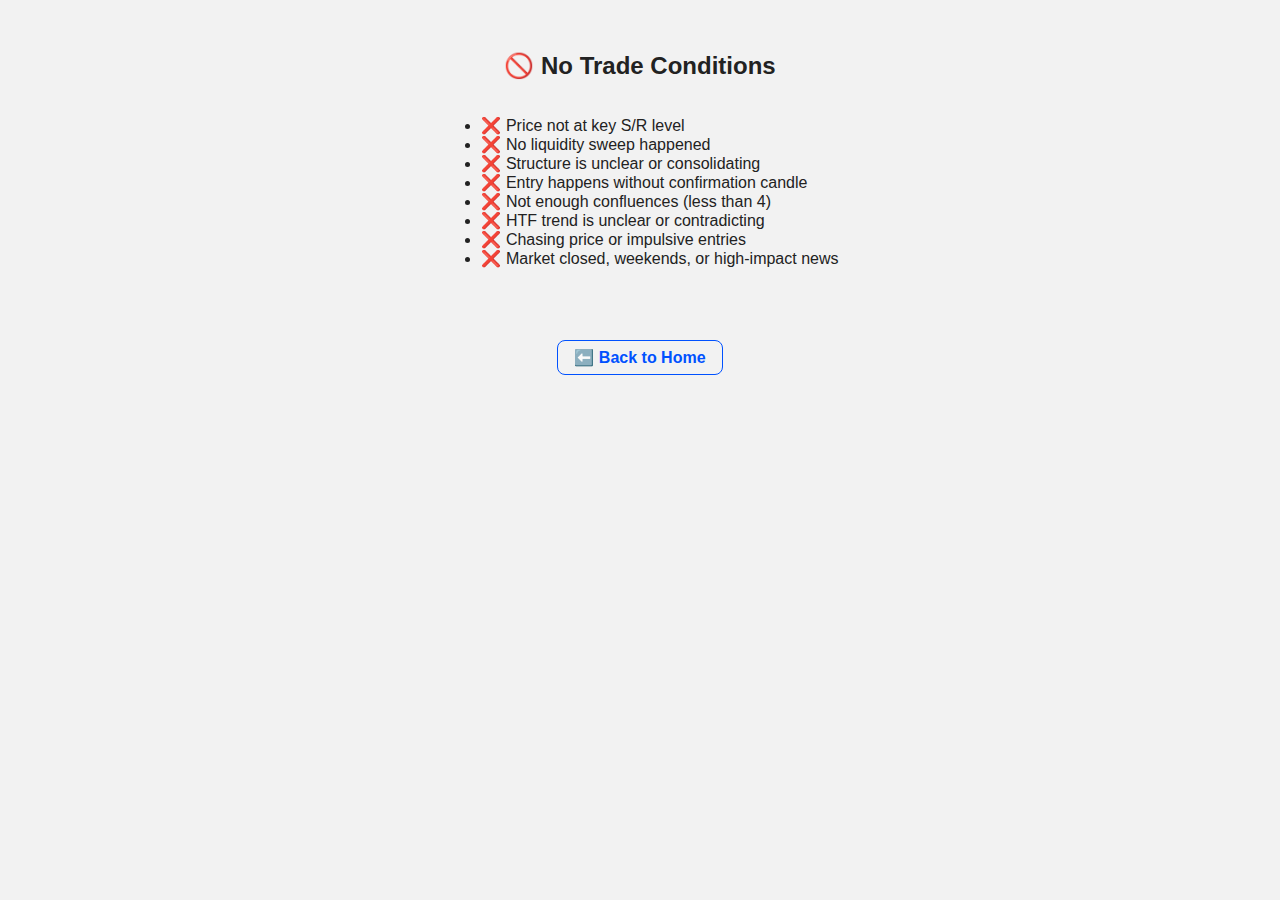
<file: pages/no-trade.html>
<!DOCTYPE html>
<html lang="en">

<head>
  <meta charset="UTF-8">
  <title>No Trade Conditions</title>
  <link rel="stylesheet" href="../css/pages-style.css">
  <link rel="icon" href="../assets/Logo.png">
</head>

<body>
  <div class="center-wrapper">
    <h2>🚫 No Trade Conditions</h2>
    <ul>
      <li>❌ Price not at key S/R level</li>
      <li>❌ No liquidity sweep happened</li>
      <li>❌ Structure is unclear or consolidating</li>
      <li>❌ Entry happens without confirmation candle</li>
      <li>❌ Not enough confluences (less than 4)</li>
      <li>❌ HTF trend is unclear or contradicting</li>
      <li>❌ Chasing price or impulsive entries</li>
      <li>❌ Market closed, weekends, or high-impact news</li>
    </ul>
  </div>

  <div class="back-link">
    <a href="../index.html">⬅️ Back to Home</a>
  </div>

</body>

</html>
</file>
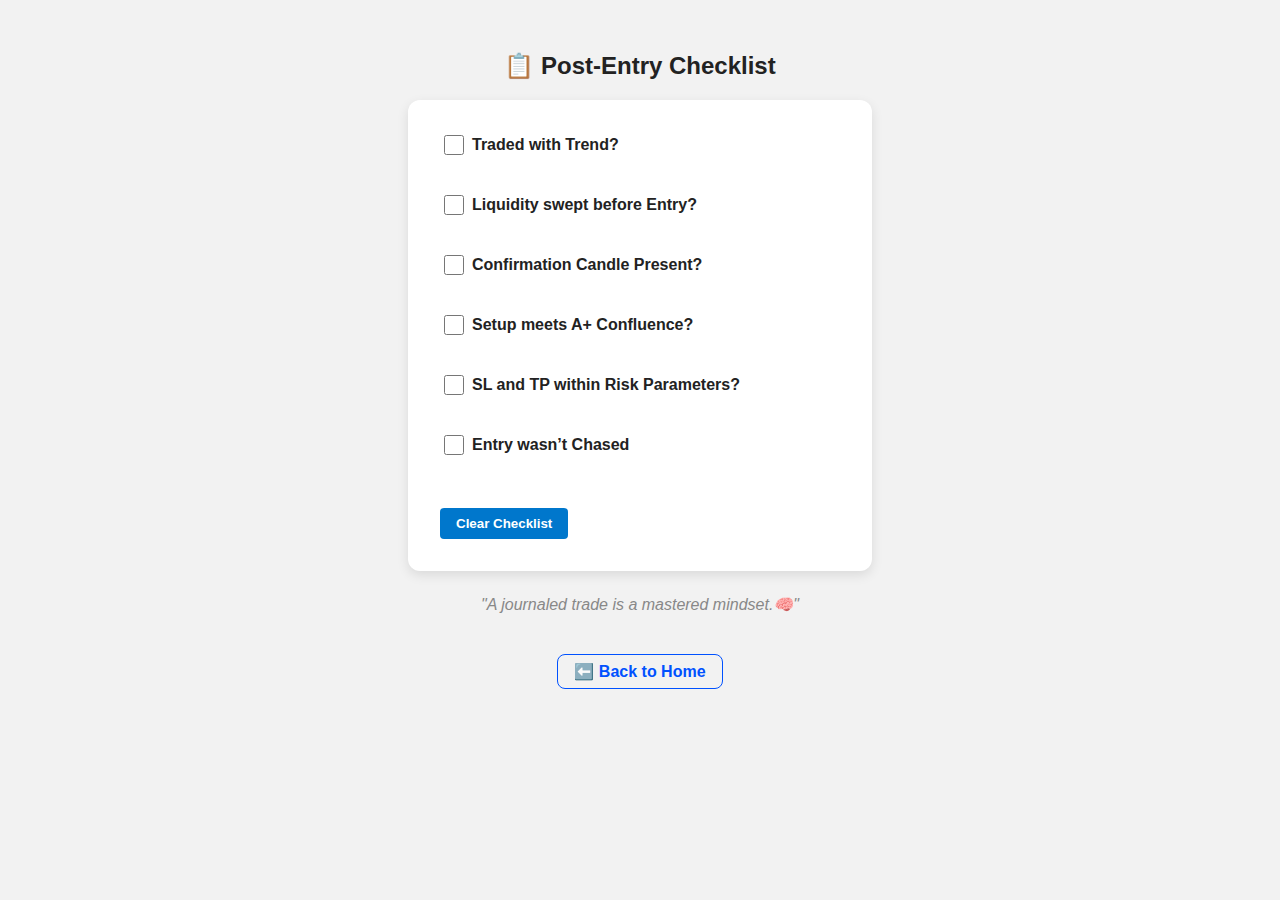
<file: pages/post-entry.html>
<!DOCTYPE html>
<html lang="en">

<head>
  <meta charset="UTF-8">
  <title>Post Entry Journal</title>
  <link rel="stylesheet" href="../css/pages-style.css">
  <script src="../js/app.js" defer></script>
  <link rel="icon" href="../assets/Logo.png">
</head>

<body>
  <div class="center-wrapper">
    <h2>📋 Post-Entry Checklist</h2>
    <form id="postEntryChecklist">
      <label><input type="checkbox"> Traded with Trend?</label><br>
      <label><input type="checkbox"> Liquidity swept before Entry?</label><br>
      <label><input type="checkbox"> Confirmation Candle Present?</label><br>
      <label><input type="checkbox"> Setup meets A+ Confluence?</label><br>
      <label><input type="checkbox"> SL and TP within Risk Parameters?</label><br>
      <label><input type="checkbox"> Entry wasn’t Chased</label><br>
      <button onclick="clearChecklist('postEntryChecklist')">Clear Checklist</button>
    </form>

    <p class="motivation">"A journaled trade is a mastered mindset.🧠"</p>

    <div class="back-link">
      <a href="../index.html">⬅️ Back to Home</a>
    </div>
  </div>
</body>

</html>
</file>
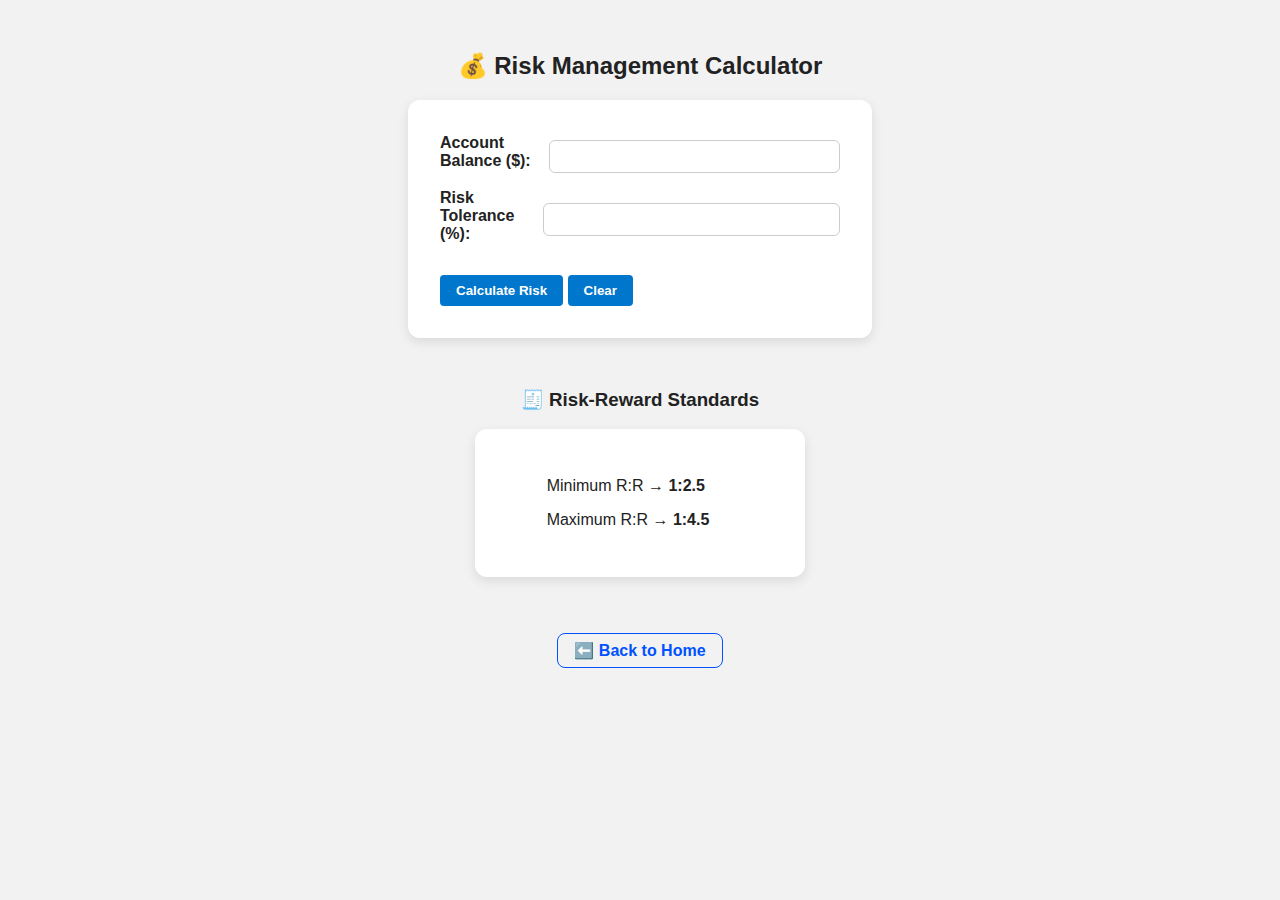
<file: pages/risk-management.html>
<!DOCTYPE html>
<html lang="en">

<head>
  <meta charset="UTF-8">
  <title>Risk Management</title>
  <link rel="stylesheet" href="../css/pages-style.css">
  <script src="../js/risk-calc.js" defer></script>
  <link rel="icon" href="../assets/Logo.png">
</head>

<body>
  <div class="center-wrapper">
    <h2>💰 Risk Management Calculator</h2>
    <form id="risk-management-form">
      <label>
        Account Balance ($):
        <input type="number" id="balance" />
      </label>
      <label>
        Risk Tolerance (%):
        <input type="number" id="riskPercent" />
      </label>
      <button type="button" onclick="calculateRisk()">Calculate Risk</button>
      <button type="button" onclick="clearInputs()">Clear</button>
    </form>

    <div id="riskResult"></div>

    <div class="center-wrapper">
      <h3>🧾 Risk-Reward Standards</h3>
      <form id="risk-standards">
        <ul>
          <p>Minimum R:R → <strong>1:2.5</strong></p>
          <p>Maximum R:R → <strong>1:4.5</strong></p>
        </ul>
      </form>
    </div>

    <div class="back-link">
      <a href="../index.html">⬅️ Back to Home</a>
    </div>
  </div>
</body>

</html>
</file>
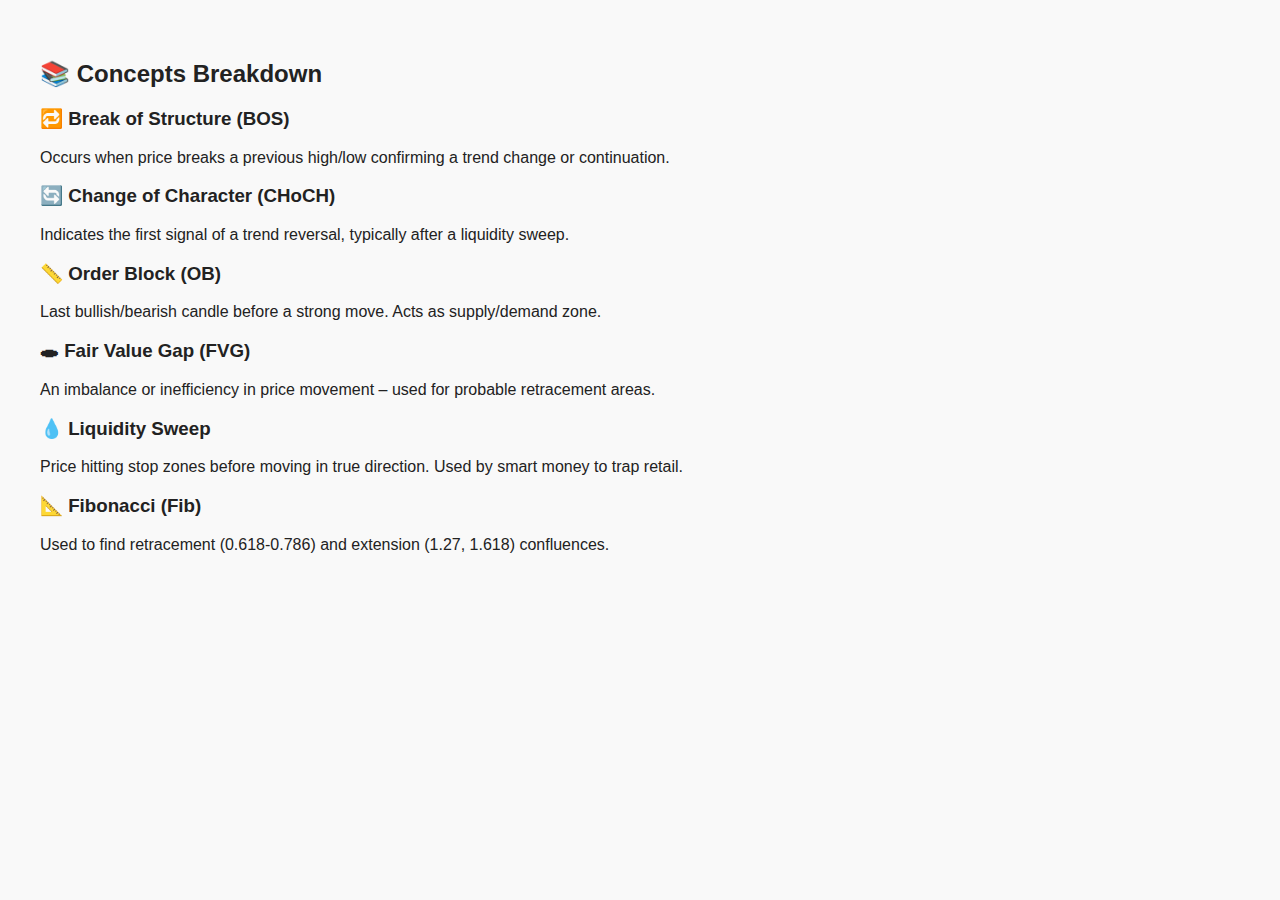
<file: root/pages/concepts.html>
<!DOCTYPE html>
<html lang="en">
<head>
  <meta charset="UTF-8">
  <title>Concepts</title>
  <link rel="stylesheet" href="../css/style.css">
  <link rel="icon" href="../assets/Logo.png">
</head>
<body>
  <h2>📚 Concepts Breakdown</h2>
  <section>
    <h3>🔁 Break of Structure (BOS)</h3>
    <p>Occurs when price breaks a previous high/low confirming a trend change or continuation.</p>
    
    <h3>🔄 Change of Character (CHoCH)</h3>
    <p>Indicates the first signal of a trend reversal, typically after a liquidity sweep.</p>
    
    <h3>📏 Order Block (OB)</h3>
    <p>Last bullish/bearish candle before a strong move. Acts as supply/demand zone.</p>
    
    <h3>🕳 Fair Value Gap (FVG)</h3>
    <p>An imbalance or inefficiency in price movement – used for probable retracement areas.</p>
    
    <h3>💧 Liquidity Sweep</h3>
    <p>Price hitting stop zones before moving in true direction. Used by smart money to trap retail.</p>
    
    <h3>📐 Fibonacci (Fib)</h3>
    <p>Used to find retracement (0.618-0.786) and extension (1.27, 1.618) confluences.</p>
  </section>
</body>
</html>
</file>
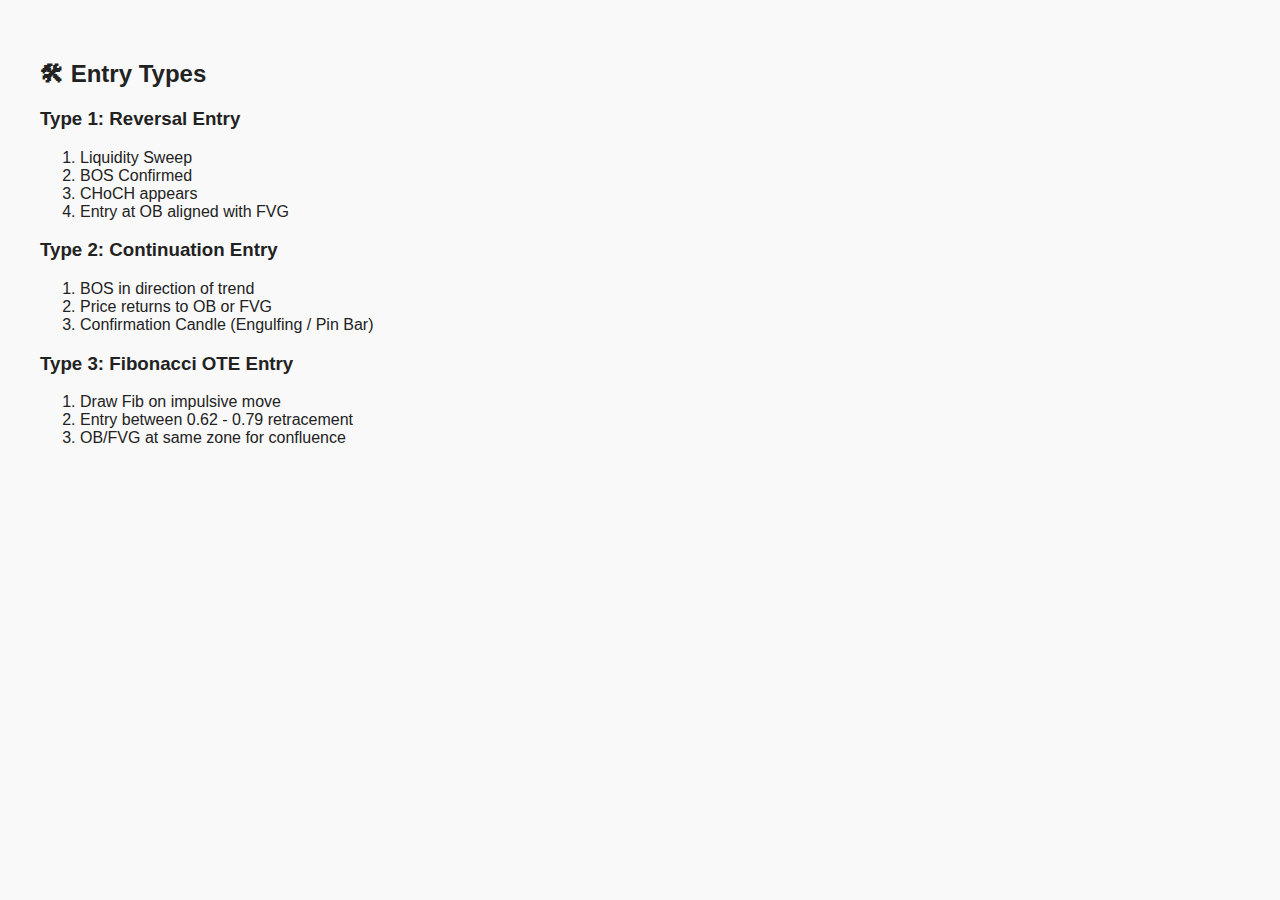
<file: root/pages/entries.html>
<!DOCTYPE html>
<html lang="en">
<head>
  <meta charset="UTF-8">
  <title>Entry Types</title>
  <link rel="stylesheet" href="../css/style.css">
  <link rel="icon" href="../assets/Logo.png">
</head>
<body>
  <h2>🛠 Entry Types</h2>
  <section>
    <h3>Type 1: Reversal Entry</h3>
    <ol>
      <li>Liquidity Sweep</li>
      <li>BOS Confirmed</li>
      <li>CHoCH appears</li>
      <li>Entry at OB aligned with FVG</li>
    </ol>

    <h3>Type 2: Continuation Entry</h3>
    <ol>
      <li>BOS in direction of trend</li>
      <li>Price returns to OB or FVG</li>
      <li>Confirmation Candle (Engulfing / Pin Bar)</li>
    </ol>

    <h3>Type 3: Fibonacci OTE Entry</h3>
    <ol>
      <li>Draw Fib on impulsive move</li>
      <li>Entry between 0.62 - 0.79 retracement</li>
      <li>OB/FVG at same zone for confluence</li>
    </ol>
  </section>
</body>
</html>
</file>
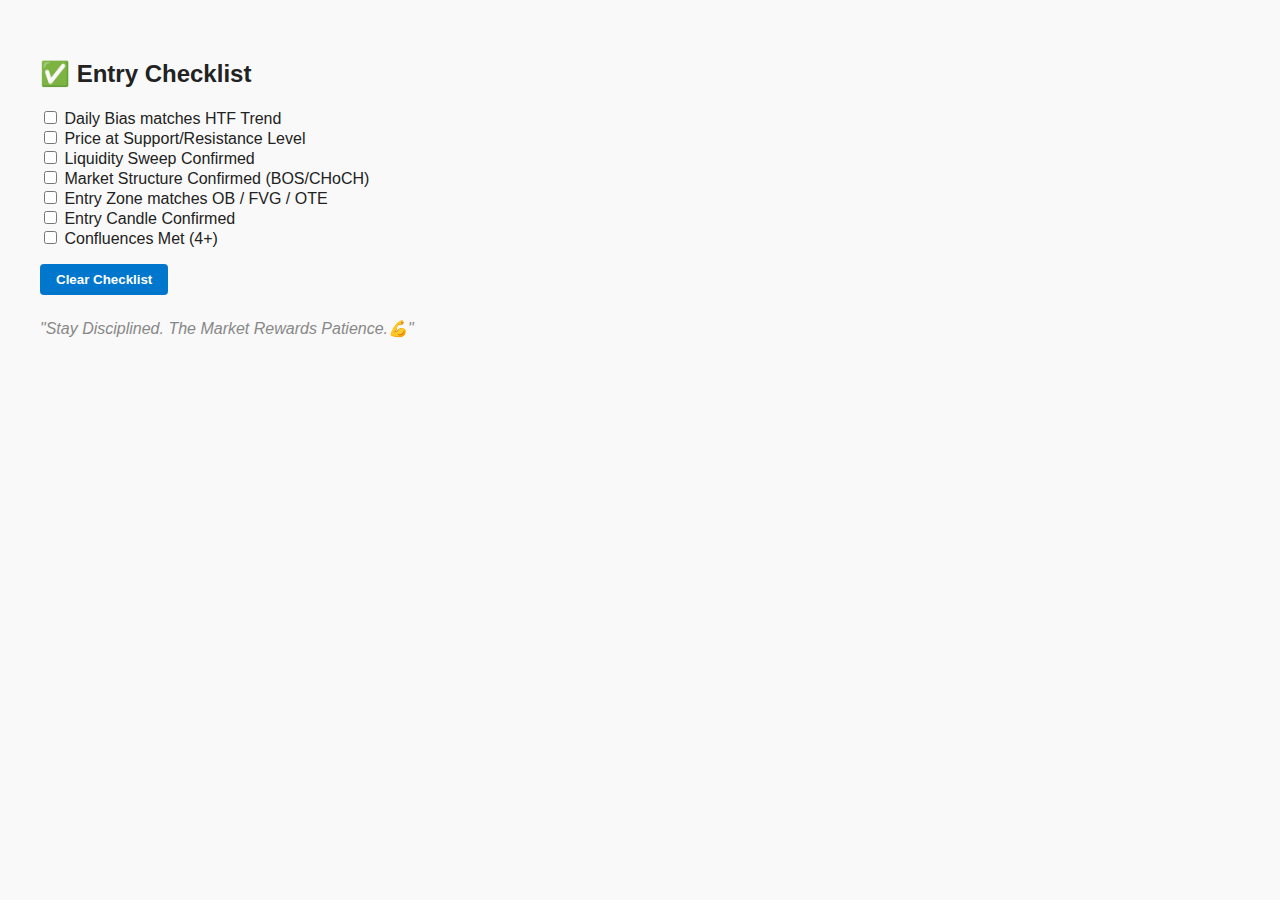
<file: root/pages/entry-checklist.html>
<!DOCTYPE html>
<html lang="en">
<head>
  <meta charset="UTF-8">
  <title>Entry Checklist</title>
  <link rel="stylesheet" href="../css/style.css">
  <script src="../js/app.js" defer></script>
  <link rel="icon" href="../assets/Logo.png">
</head>
<body>
  <h2>✅ Entry Checklist</h2>
  <form id="entryChecklist">
    <label><input type="checkbox"> Daily Bias matches HTF Trend</label><br>
    <label><input type="checkbox"> Price at Support/Resistance Level</label><br>
    <label><input type="checkbox"> Liquidity Sweep Confirmed</label><br>
    <label><input type="checkbox"> Market Structure Confirmed (BOS/CHoCH)</label><br>
    <label><input type="checkbox"> Entry Zone matches OB / FVG / OTE</label><br>
    <label><input type="checkbox"> Entry Candle Confirmed</label><br>
    <label><input type="checkbox"> Confluences Met (4+)</label><br>
  </form>
  <button onclick="clearChecklist('entryChecklist')">Clear Checklist</button>
  <p class="motivation">"Stay Disciplined. The Market Rewards Patience.💪"</p>
</body>
</html>
</file>
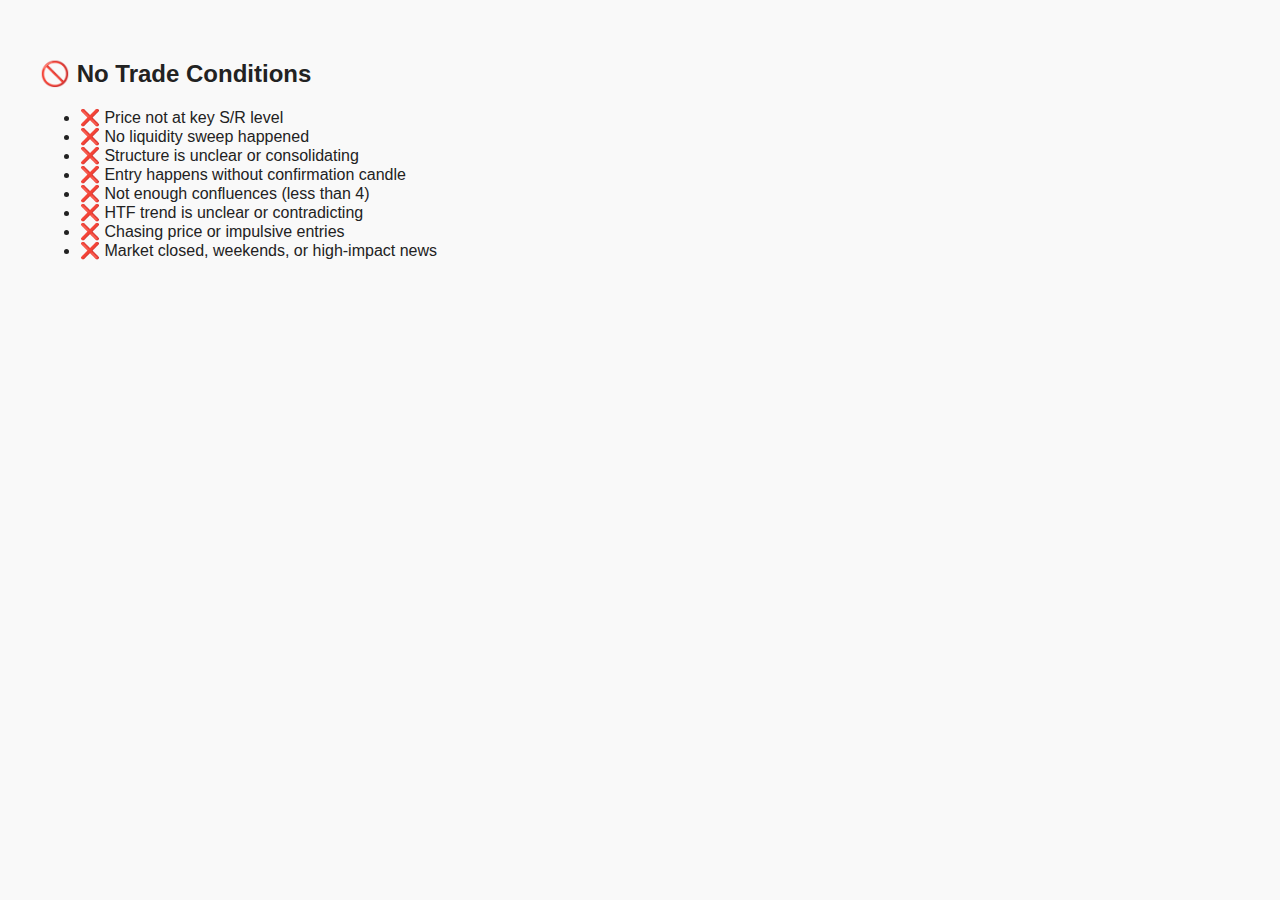
<file: root/pages/no-trade.html>
<!DOCTYPE html>
<html lang="en">
<head>
  <meta charset="UTF-8">
  <title>No Trade Conditions</title>
  <link rel="stylesheet" href="../css/style.css">
  <link rel="icon" href="../assets/Logo.png">
</head>
<body>
  <h2>🚫 No Trade Conditions</h2>
  <ul>
    <li>❌ Price not at key S/R level</li>
    <li>❌ No liquidity sweep happened</li>
    <li>❌ Structure is unclear or consolidating</li>
    <li>❌ Entry happens without confirmation candle</li>
    <li>❌ Not enough confluences (less than 4)</li>
    <li>❌ HTF trend is unclear or contradicting</li>
    <li>❌ Chasing price or impulsive entries</li>
    <li>❌ Market closed, weekends, or high-impact news</li>
  </ul>
</body>
</html>
</file>
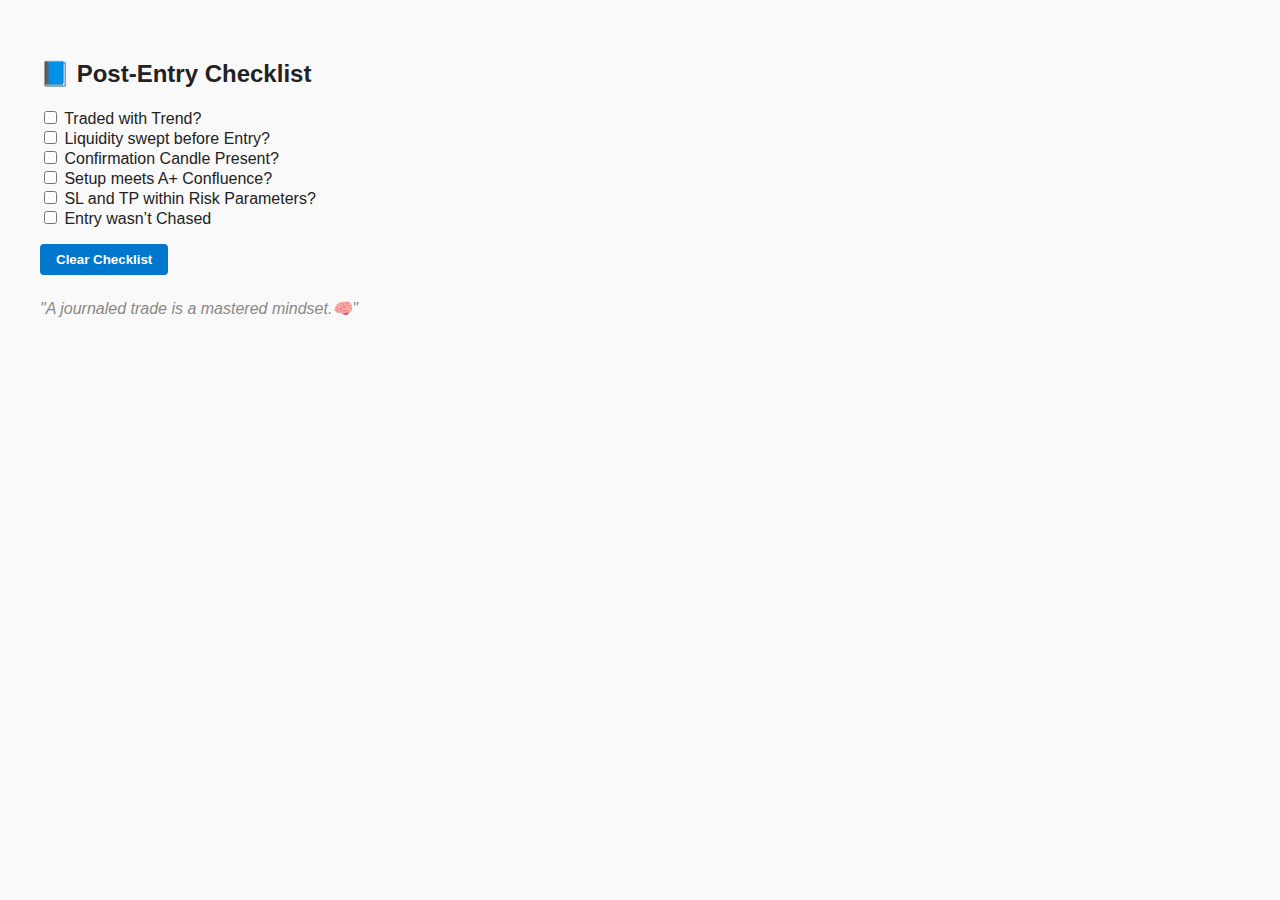
<file: root/pages/post-entry.html>
<!DOCTYPE html>
<html lang="en">
<head>
  <meta charset="UTF-8">
  <title>Post Entry Journal</title>
  <link rel="stylesheet" href="../css/style.css">
  <script src="../js/app.js" defer></script>
  <link rel="icon" href="../assets/Logo.png">
</head>
<body>
  <h2>📘 Post-Entry Checklist</h2>
  <form id="postEntryChecklist">
    <label><input type="checkbox"> Traded with Trend?</label><br>
    <label><input type="checkbox"> Liquidity swept before Entry?</label><br>
    <label><input type="checkbox"> Confirmation Candle Present?</label><br>
    <label><input type="checkbox"> Setup meets A+ Confluence?</label><br>
    <label><input type="checkbox"> SL and TP within Risk Parameters?</label><br>
    <label><input type="checkbox"> Entry wasn’t Chased</label><br>
  </form>
  <button onclick="clearChecklist('postEntryChecklist')">Clear Checklist</button>
  <p class="motivation">"A journaled trade is a mastered mindset.🧠"</p>
</body>
</html>
</file>
<file: css/style.css>
/* Base styles for mobile-first approach */
body {
  font-family: 'Segoe UI', sans-serif;
  margin: 0;
  padding: 0;
  background: #f9f9f9;
  color: #222;
}

/* Header */
header {
  display: flex;
  flex-direction: column;
  align-items: center;
  justify-content: center;
  background: #ffffff;
  padding: 1rem;
  border-bottom: 1px solid #e0e0e0;
}


.header-left {
  display: flex;
  align-items: center;
  justify-content: center;
  margin-bottom: 1rem;
}

.header-left img {
  margin-right: 1rem;
}

header h1 {
  font-size: 1.5rem;
  color: #0051FF;
  font-weight: bold;
  text-align: center;
}

.header-right {
  display: flex;
  flex-direction: column;
  gap: 0.5rem;
}

.header-button {
  text-decoration: none;
  background: none;
  font-weight: 600;
  color: #454545;
  padding: 0.5rem 1rem;
  border: 1px solid #ccc;
  border-radius: 8px;
  font-size: 1rem;
  text-align: center;
  transition: background-color 0.3s;
}

.header-button:hover {
  background-color: #f0f0f0;
}

/* Disclaimer Section */
.disclaimer {
  background: #8d89d4;
  color: white;
  padding: 0.5rem;
  text-align: center;
  font-weight: 600;
  font-size: medium;
}

/* Main */
main {
  display: flex;
  flex-direction: column;
  align-items: center;
  padding: 1rem;
}

.categories {
  display: grid;
  grid-template-columns: 1fr;
  gap: 1rem;
  width: 100%;
  box-sizing: border-box;
}

.category {
  background: #ffffff;
  border: 1px solid #ddd;
  border-radius: 16px;
  padding: 1rem;
  display: flex;
  justify-content: center;
  align-items: center;
  min-height: 150px;
  box-sizing: border-box;
}

.double-buttons {
  flex-direction: column;
  gap: 1rem;
}

.double-buttons a {
  flex: 1;
  height: 60px;
  display: flex;
  justify-content: center;
  align-items: center;
  font-size: 1rem;
}

/* Main Buttons */
.main-button,
.sub-button {
  position: relative;
  overflow: hidden;
  text-decoration: none;
  padding: 0.75rem 1.5rem;
  background: linear-gradient(135deg, #ffffff, #ffffff);
  background-size: 300% 300%;
  color: #555;
  font-weight: 600;
  font-size: 1rem;
  border-radius: 12px;
  text-align: center;
  transition: all 0.4s ease, background-position 0.8s ease;
  border: 1px solid #ccc;
  box-shadow: 0 2px 6px rgba(0, 0, 0, 0.08);
}

.main-button:hover,
.sub-button:hover {
  background-image: linear-gradient(135deg, #6B67B7, #a18cd1, #6B67B7);
  background-position: right center;
  color: white;
  border: 1px solid #6B67B7;
  transform: translateY(-5px) scale(1.03);
  box-shadow: 0 6px 18px rgba(107, 103, 183, 0.6);
}

.main-button:active,
.sub-button:active {
  transform: scale(0.98);
}

/* ----------------- Footer ----------------- */
footer {
  background: #6B67B7;
  color: white;
  padding: 1rem;
}

.footer-content {
  justify-content: space-between;
  align-items: flex-start;
  flex-wrap: wrap;
}

.footer-left {
  max-width: 60%;
}

.footer-left h2 {
  margin: 0;
  font-weight: bold;
  font-size: 1.2rem;
}

.footer-left p {
  margin-top: 0.5rem;
  font-size: 0.95rem;
  line-height: 1.4;
}

.footer-left ul {
  padding-left: 1rem;
  margin-top: 1rem;
}

.footer-left ul li {
  margin-bottom: 0.5rem;
}

.strategy-tagline {
  margin-top: 1rem;
  font-weight: 500;
}

.footer-right {
  text-align: right;
  font-size: 0.75rem;
}

.footer-right h3 {
  margin-top: 1rem;
  font-weight: 400;
  font-size: 0.5rem;
}

/* ----------------- Ripple Effect ----------------- */
.ripple {
  position: absolute;
  border-radius: 50%;
  background: rgba(255, 255, 255, 0.6);
  transform: scale(0);
  animation: ripple 600ms linear;
  pointer-events: none;
}

@keyframes ripple {
  to {
    transform: scale(4);
    opacity: 0;
  }
}

/* ----------------- Buttons ----------------- */
.motivation {
  margin-top: 1.5rem;
  font-style: italic;
  color: #888;
  align-content: center;
}

/* Media Queries for larger screens */
@media (min-width: 768px) {
  header {
    flex-direction: row;
    justify-content: space-between;
    padding: 1rem 2rem;
    align-items: center;
  }

  .header-left {
    margin-bottom: 0;
    justify-content: flex-start;
  }

  .header-right {
    flex-direction: row;
    gap: 1rem;
  }

  main {
    padding: 2rem;
  }

  .categories {
    grid-template-columns: repeat(2, 1fr);
    gap: 2rem;
    max-width: 900px;
  }

  .category {
    min-height: 220px;
  }

  .double-buttons {
    flex-direction: row;
    gap: 1.5rem;
  }

  .double-buttons a {
    height: 100px;
    font-size: 0.9rem;
  }

  .footer-content {
    flex-direction: row;
    justify-content: space-between;
    align-items: flex-start;
    gap: 2rem;
  }

  .footer-left {
    max-width: 60%;
  }

  .footer-right {
    text-align: right;
  }
}
</file>
<file: root/css/style.css>
body {
    font-family: 'Segoe UI', sans-serif;
    padding: 2rem;
    background: #f9f9f9;
    color: #222;
  }
  nav a {
    margin-right: 1rem;
    text-decoration: none;
    font-weight: bold;
    color: #0077cc;
  }
  button {
    margin-top: 1rem;
    padding: 0.5rem 1rem;
    font-weight: bold;
    color: white;
    background: #0077cc;
    border: none;
    border-radius: 4px;
    cursor: pointer;
  }
  button:hover {
    background: #005fa3;
  }
  .motivation {
    margin-top: 1.5rem;
    font-style: italic;
    color: #888;
    align-content: center;
  }
</file>
<file: css/pages-style.css>
/* pages.style.css */

/* Base styles */
body {
  font-family: Arial, sans-serif;
  background-color: #f2f2f2;
  margin: 0;
  padding: 0;
  color: #222;
}

/* Center wrapper */
.center-wrapper {
  display: flex;
  flex-direction: column;
  align-items: center;
  justify-content: center;
  padding: 2rem;
}

/* Form styles */
form {
  max-width: 400px;
  width: 100%;
  background: #fff;
  padding: 2rem;
  border-radius: 12px;
  box-shadow: 0 4px 12px rgba(0, 0, 0, 0.1);
  text-align: left;
}

label {
  display: flex;
  align-items: center;
  margin-bottom: 1rem;
  font-weight: bold;
}

input[type="number"],
input[type="text"] {
  width: 100%;
  padding: 0.5rem;
  margin-top: 0.5rem;
  border: 1px solid #ccc;
  border-radius: 6px;
}

/* Enhanced checkbox styling */
input[type="checkbox"] {
  width: 20px;
  height: 20px;
  accent-color: #0077cc;
  vertical-align: middle;
  cursor: pointer;
  margin-right: 0.5rem;
}

/* Button styles */
button {
  margin-top: 1rem;
  padding: 0.5rem 1rem;
  font-weight: bold;
  color: white;
  background: #0077cc;
  border: none;
  border-radius: 4px;
  cursor: pointer;
}

button:hover {
  background: #005fa3;
}

/* Back link styles */
.back-link {
  margin-top: 2rem;
  text-align: center;
}

.back-link a {
  text-decoration: none;
  font-weight: 600;
  color: #0051FF;
  border: 1px solid #0051FF;
  padding: 0.5rem 1rem;
  border-radius: 8px;
  transition: all 0.3s;
}

.back-link a:hover {
  background: #0051FF;
  color: #fff;
}

/* Motivation text */
.motivation {
  margin-top: 1.5rem;
  font-style: italic;
  color: #888;
  text-align: center;
}
</file>
